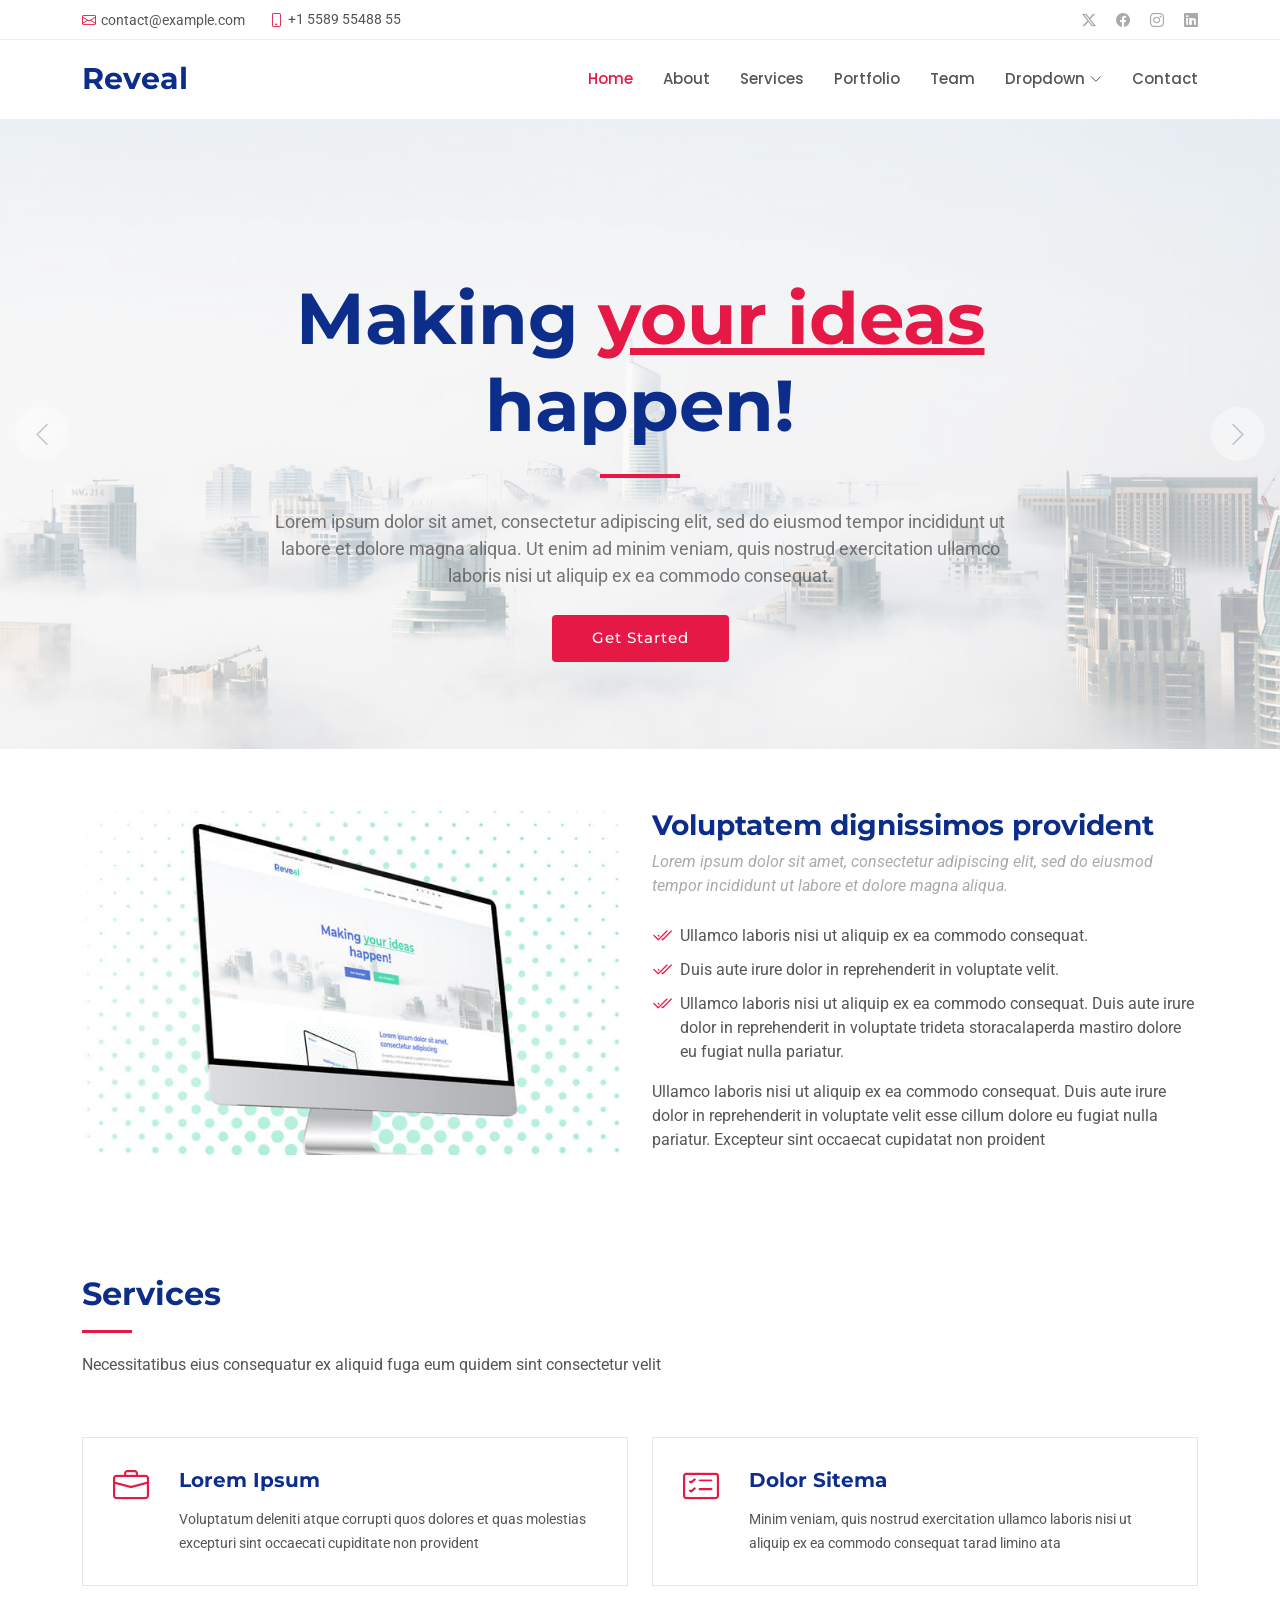
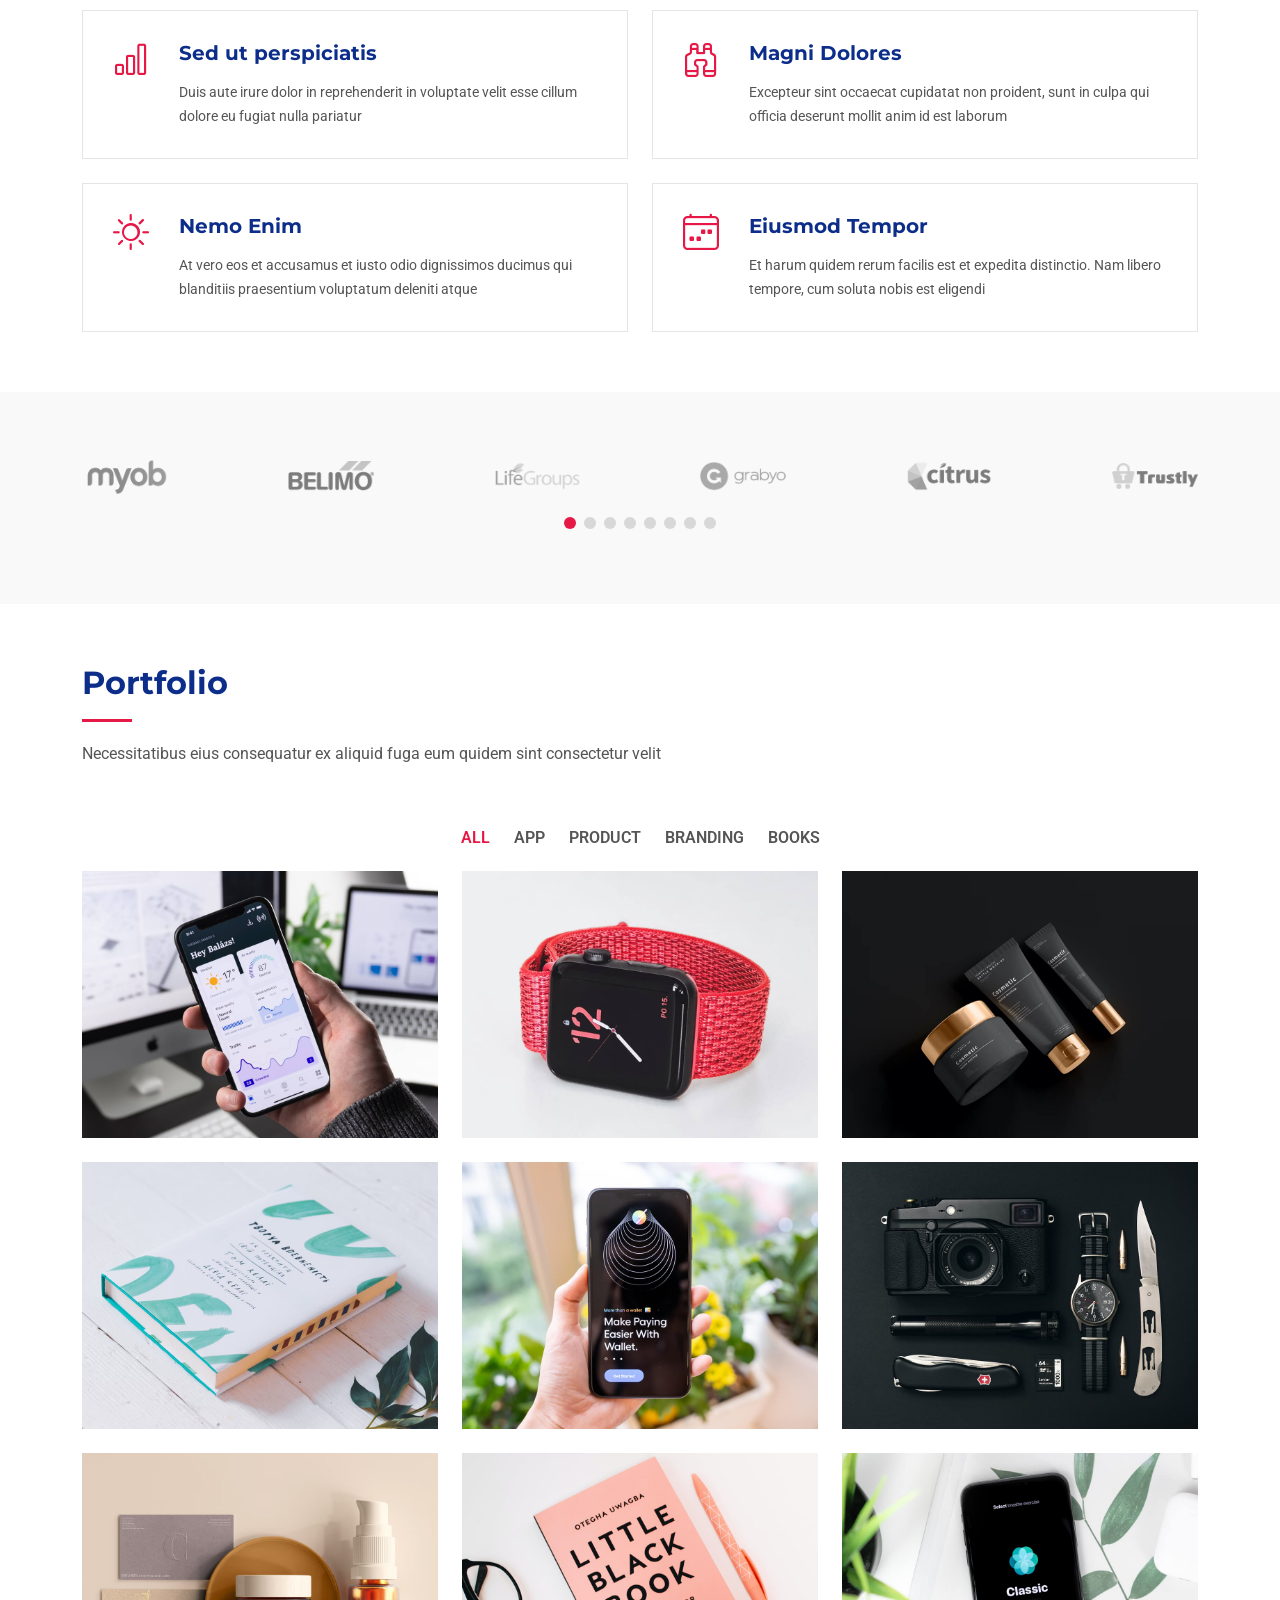
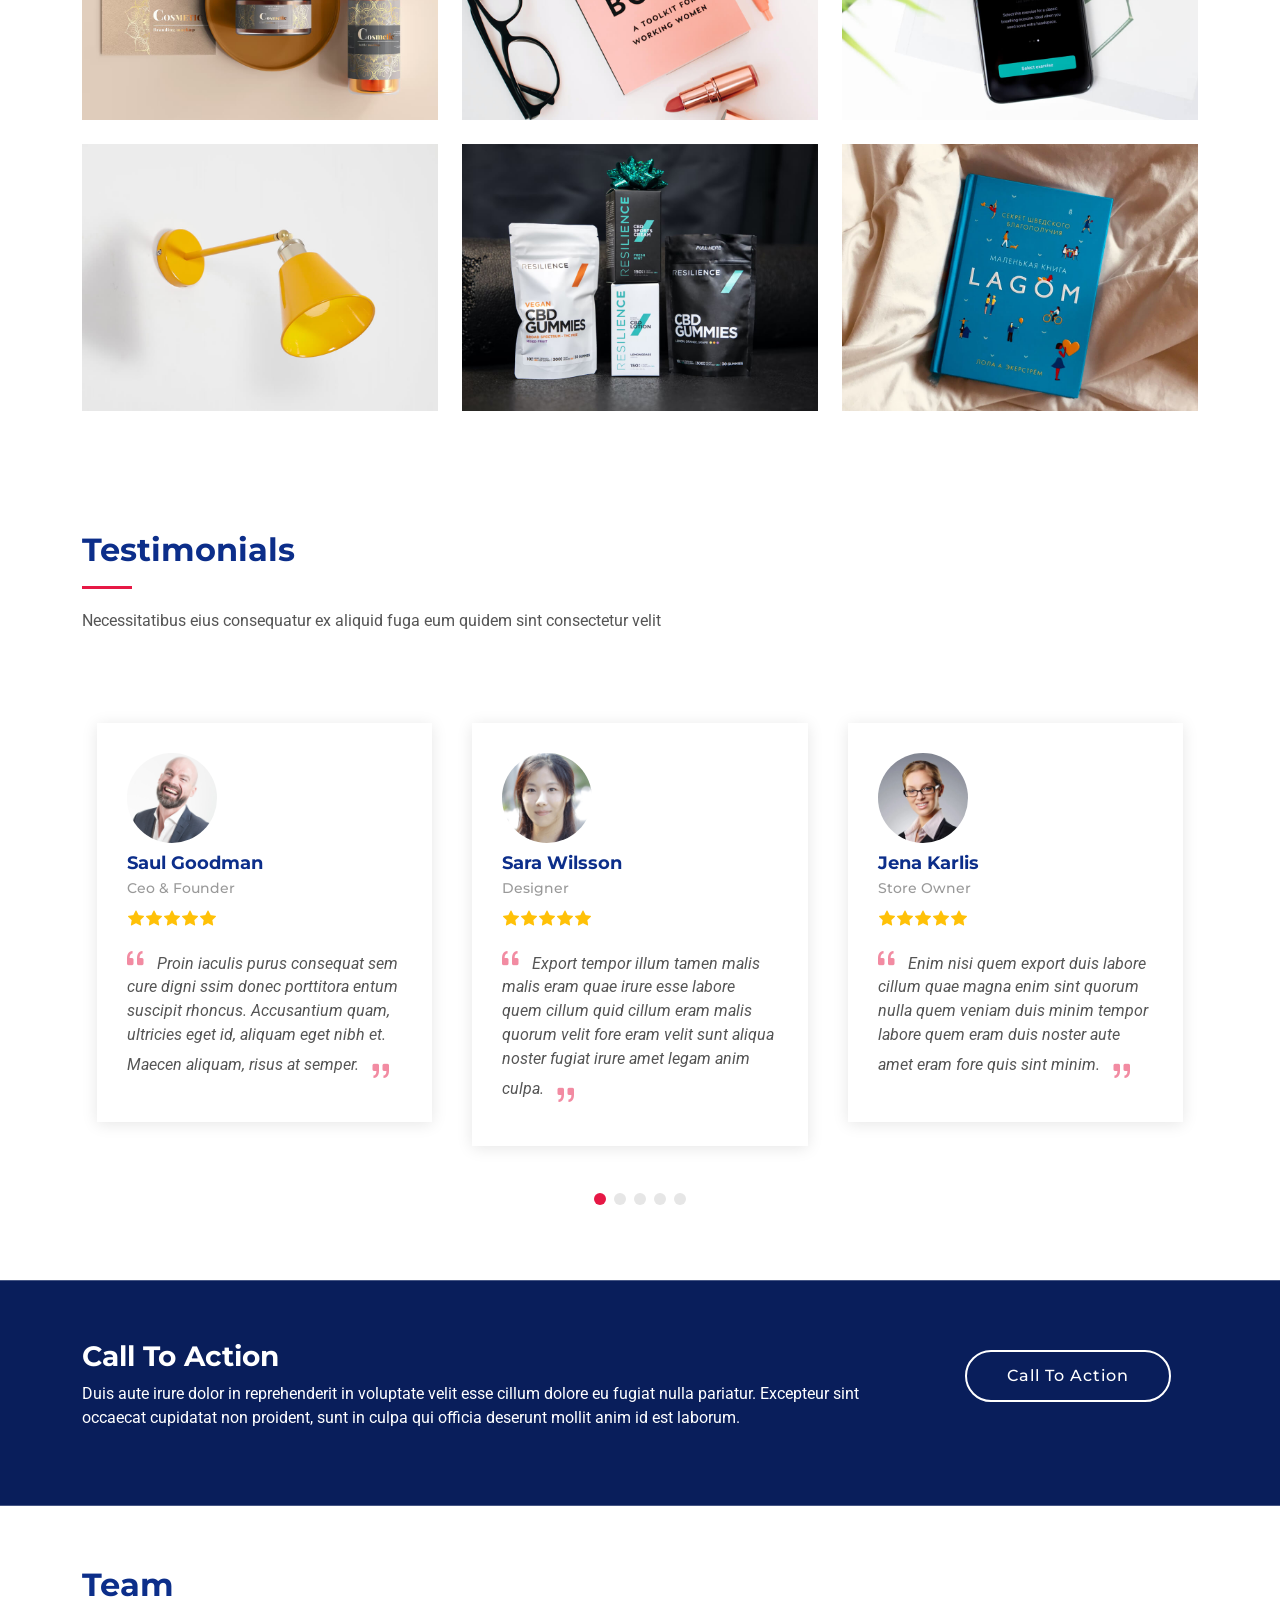
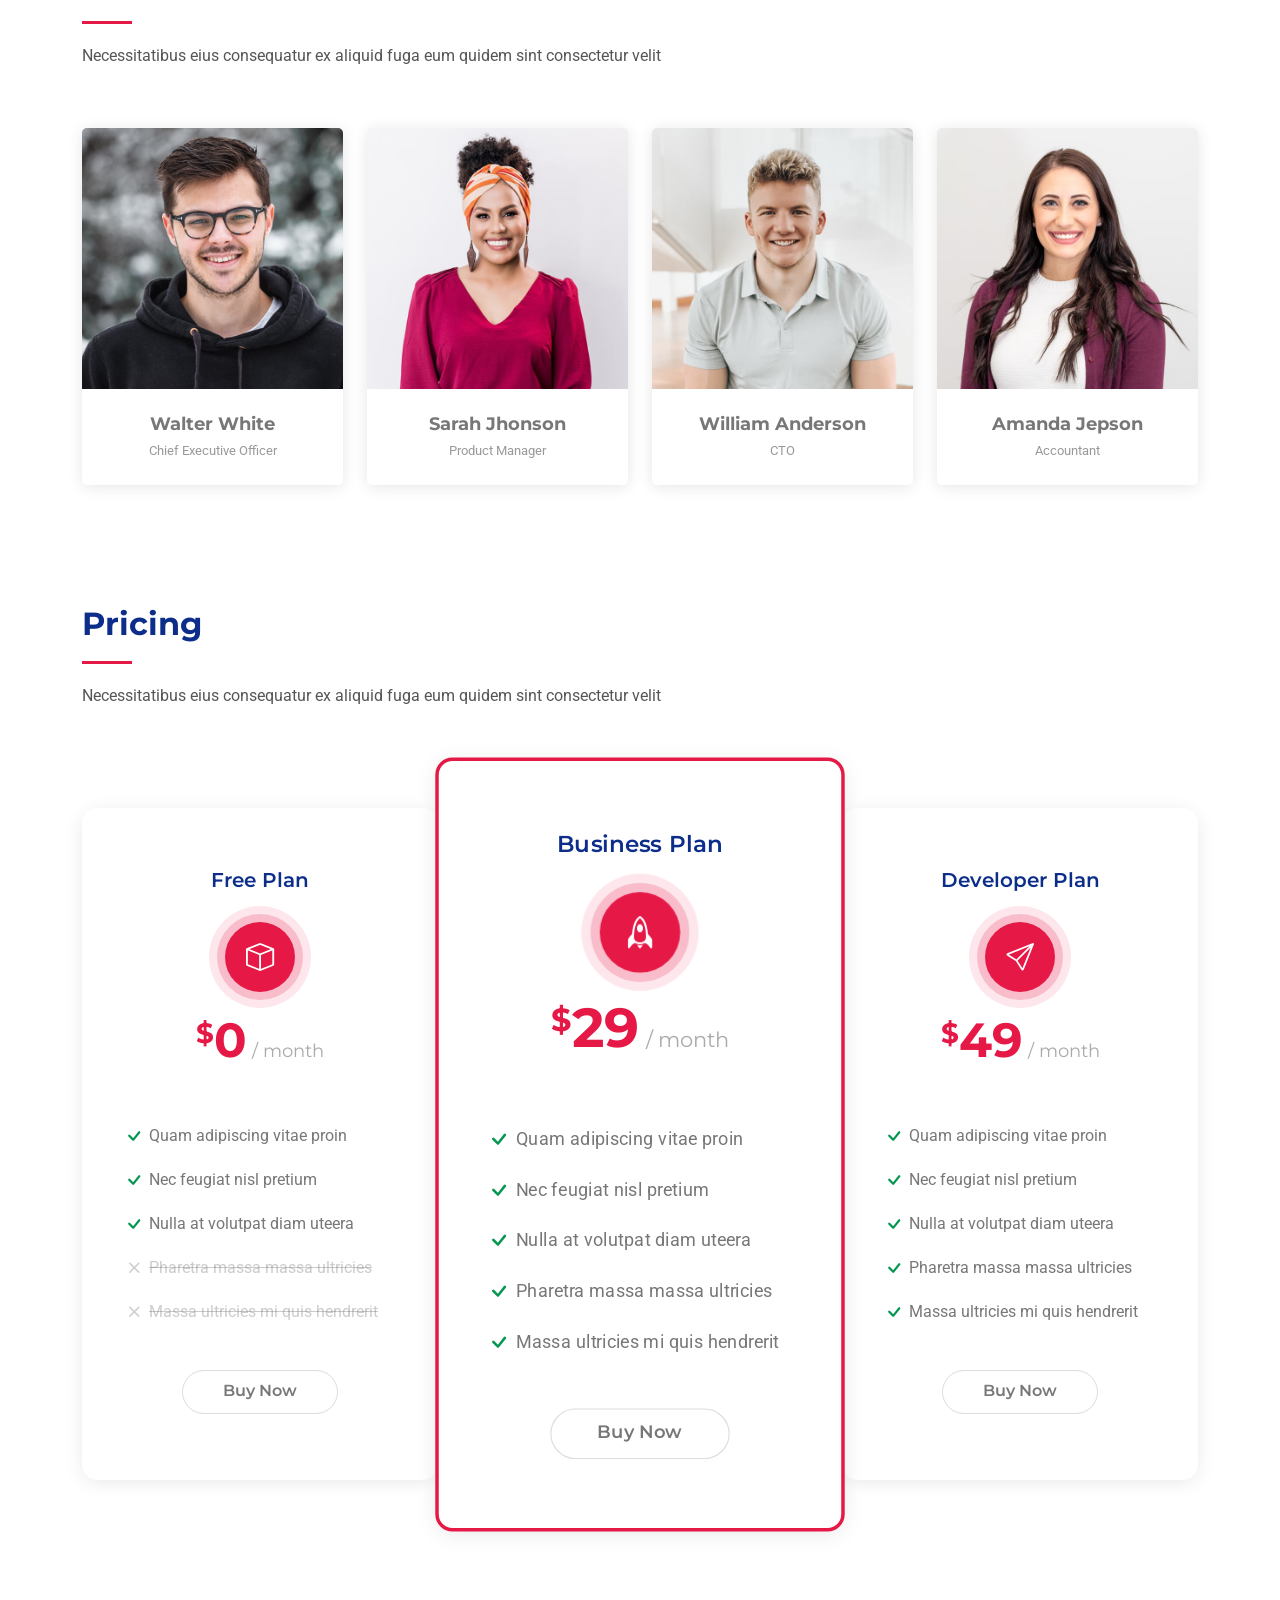
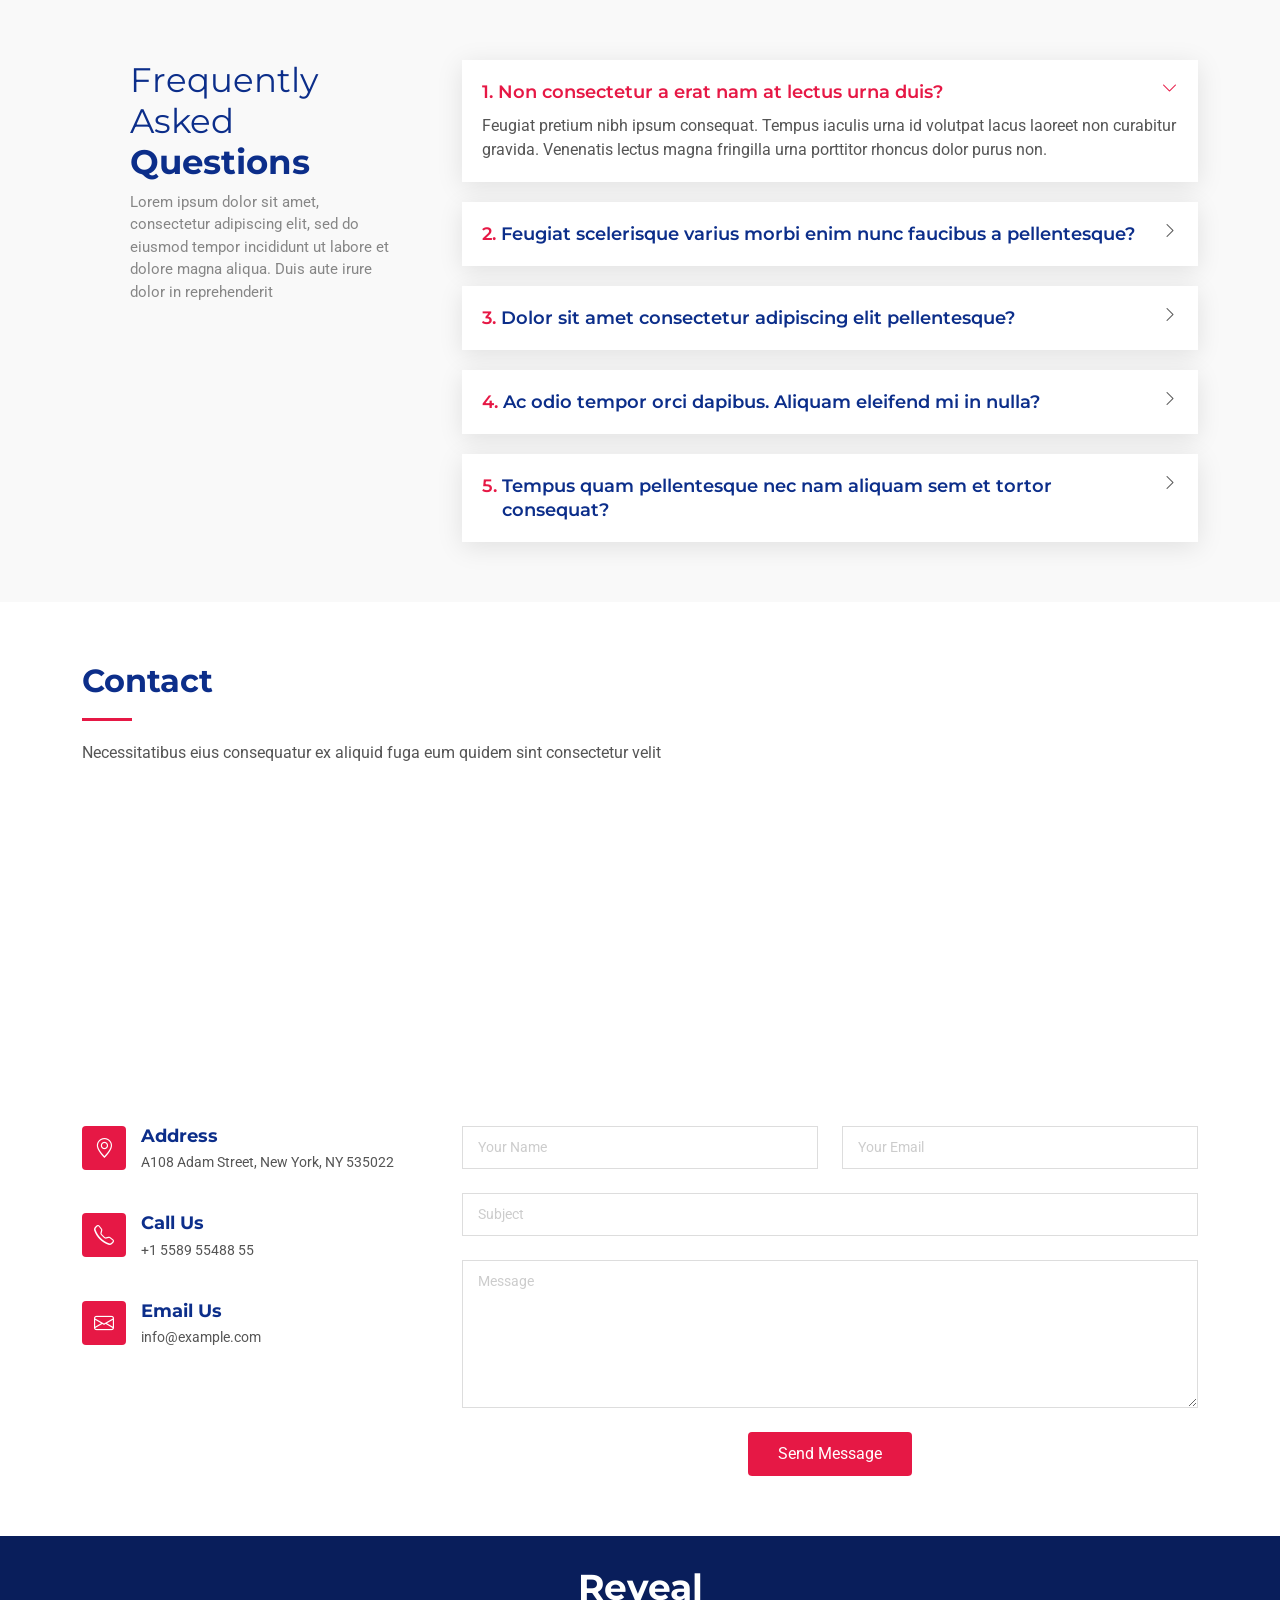
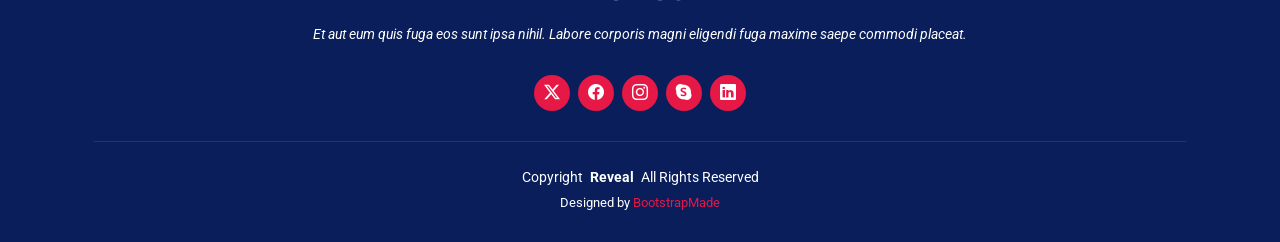
<file: Reveal/index.html>
<!DOCTYPE html>
<html lang="en">

<head>
  <meta charset="utf-8">
  <meta content="width=device-width, initial-scale=1.0" name="viewport">
  <title>Index - Reveal Bootstrap Template</title>
  <meta name="description" content="">
  <meta name="keywords" content="">

  <!-- Favicons -->
  <link href="assets/img/favicon.png" rel="icon">
  <link href="assets/img/apple-touch-icon.png" rel="apple-touch-icon">

  <!-- Fonts -->
  <link href="https://fonts.googleapis.com" rel="preconnect">
  <link href="https://fonts.gstatic.com" rel="preconnect" crossorigin>
  <link href="https://fonts.googleapis.com/css2?family=Roboto:ital,wght@0,100;0,300;0,400;0,500;0,700;0,900;1,100;1,300;1,400;1,500;1,700;1,900&family=Montserrat:ital,wght@0,100;0,200;0,300;0,400;0,500;0,600;0,700;0,800;0,900;1,100;1,200;1,300;1,400;1,500;1,600;1,700;1,800;1,900&family=Poppins:ital,wght@0,100;0,200;0,300;0,400;0,500;0,600;0,700;0,800;0,900;1,100;1,200;1,300;1,400;1,500;1,600;1,700;1,800;1,900&display=swap" rel="stylesheet">

  <!-- Vendor CSS Files -->
  <link href="assets/vendor/bootstrap/css/bootstrap.min.css" rel="stylesheet">
  <link href="assets/vendor/bootstrap-icons/bootstrap-icons.css" rel="stylesheet">
  <link href="assets/vendor/aos/aos.css" rel="stylesheet">
  <link href="assets/vendor/swiper/swiper-bundle.min.css" rel="stylesheet">
  <link href="assets/vendor/glightbox/css/glightbox.min.css" rel="stylesheet">

  <!-- Main CSS File -->
  <link href="assets/css/main.css" rel="stylesheet">

  <!-- =======================================================
  * Template Name: Reveal
  * Template URL: https://bootstrapmade.com/reveal-bootstrap-corporate-template/
  * Updated: Aug 07 2024 with Bootstrap v5.3.3
  * Author: BootstrapMade.com
  * License: https://bootstrapmade.com/license/
  ======================================================== -->
</head>

<body class="index-page">

  <header id="header" class="header sticky-top">

    <div class="topbar d-flex align-items-center">
      <div class="container d-flex justify-content-center justify-content-md-between">
        <div class="contact-info d-flex align-items-center">
          <i class="bi bi-envelope d-flex align-items-center"><a href="mailto:contact@example.com">contact@example.com</a></i>
          <i class="bi bi-phone d-flex align-items-center ms-4"><span>+1 5589 55488 55</span></i>
        </div>
        <div class="social-links d-none d-md-flex align-items-center">
          <a href="#" class="twitter"><i class="bi bi-twitter-x"></i></a>
          <a href="#" class="facebook"><i class="bi bi-facebook"></i></a>
          <a href="#" class="instagram"><i class="bi bi-instagram"></i></a>
          <a href="#" class="linkedin"><i class="bi bi-linkedin"></i></a>
        </div>
      </div>
    </div><!-- End Top Bar -->

    <div class="branding d-flex align-items-cente">

      <div class="container position-relative d-flex align-items-center justify-content-between">
        <a href="index.html" class="logo d-flex align-items-center">
          <!-- Uncomment the line below if you also wish to use an image logo -->
          <!-- <img src="assets/img/logo.png" alt=""> -->
          <h1 class="sitename">Reveal</h1>
        </a>

        <nav id="navmenu" class="navmenu">
          <ul>
            <li><a href="#hero" class="active">Home</a></li>
            <li><a href="Apropos.html">About</a></li>
            <li><a href="Conditionsgénérales.html">Services</a></li>
            <li><a href="#portfolio">Portfolio</a></li>
            <li><a href="#team">Team</a></li>
            <li class="dropdown"><a href="#"><span>Dropdown</span> <i class="bi bi-chevron-down toggle-dropdown"></i></a>
              <ul>
                <li><a href="#">Dropdown 1</a></li>
                <li class="dropdown"><a href="#"><span>Deep Dropdown</span> <i class="bi bi-chevron-down toggle-dropdown"></i></a>
                  <ul>
                    <li><a href="#">Deep Dropdown 1</a></li>
                    <li><a href="#">Deep Dropdown 2</a></li>
                    <li><a href="#">Deep Dropdown 3</a></li>
                    <li><a href="#">Deep Dropdown 4</a></li>
                    <li><a href="#">Deep Dropdown 5</a></li>
                  </ul>
                </li>
                <li><a href="#">Dropdown 2</a></li>
                <li><a href="#">Dropdown 3</a></li>
                <li><a href="#">Dropdown 4</a></li>
              </ul>
            </li>
            <li><a href="#contact">Contact</a></li>
          </ul>
          <i class="mobile-nav-toggle d-xl-none bi bi-list"></i>
        </nav>

      </div>

    </div>

  </header>

  <main class="main">

    <!-- Hero Section -->
    <section id="hero" class="hero section light-background">

      <div class="info d-flex align-items-center">
        <div class="container">
          <div class="row justify-content-center" data-aos="fade-up" data-aos-delay="100">
            <div class="col-lg-8 text-center">
              <h2>Making <span>your ideas</span> happen!</h2>
              <p>Lorem ipsum dolor sit amet, consectetur adipiscing elit, sed do eiusmod tempor incididunt ut labore et dolore magna aliqua. Ut enim ad minim veniam, quis nostrud exercitation ullamco laboris nisi ut aliquip ex ea commodo consequat.</p>
              <a href="#featured-services" class="btn-get-started">Get Started</a>
            </div>
          </div>
        </div>
      </div>

      <div id="hero-carousel" class="carousel slide" data-bs-ride="carousel" data-bs-interval="5000">

        <div class="carousel-item active">
          <img src="assets/img/hero-carousel/hero-carousel-1.jpg" alt="">
        </div>

        <div class="carousel-item">
          <img src="assets/img/hero-carousel/hero-carousel-2.jpg" alt="">
        </div>

        <div class="carousel-item">
          <img src="assets/img/hero-carousel/hero-carousel-3.jpg" alt="">
        </div>

        <a class="carousel-control-prev" href="#hero-carousel" role="button" data-bs-slide="prev">
          <span class="carousel-control-prev-icon bi bi-chevron-left" aria-hidden="true"></span>
        </a>

        <a class="carousel-control-next" href="#hero-carousel" role="button" data-bs-slide="next">
          <span class="carousel-control-next-icon bi bi-chevron-right" aria-hidden="true"></span>
        </a>

      </div>

    </section><!-- /Hero Section -->

    <!-- About Section -->
    <section id="about" class="about section">

      <div class="container" data-aos="fade-up" data-aos-delay="100">

        <div class="row gy-4">
          <div class="col-lg-6 2">
            <img src="assets/img/about.jpg" class="img-fluid" alt="">
          </div>
          <div class="col-lg-6 content">
            <h3>Voluptatem dignissimos provident</h3>
            <p class="fst-italic">
              Lorem ipsum dolor sit amet, consectetur adipiscing elit, sed do eiusmod tempor incididunt ut labore et dolore
              magna aliqua.
            </p>
            <ul>
              <li><i class="bi bi-check2-all"></i> <span>Ullamco laboris nisi ut aliquip ex ea commodo consequat.</span></li>
              <li><i class="bi bi-check2-all"></i> <span>Duis aute irure dolor in reprehenderit in voluptate velit.</span></li>
              <li><i class="bi bi-check2-all"></i> <span>Ullamco laboris nisi ut aliquip ex ea commodo consequat. Duis aute irure dolor in reprehenderit in voluptate trideta storacalaperda mastiro dolore eu fugiat nulla pariatur.</span></li>
            </ul>
            <p>
              Ullamco laboris nisi ut aliquip ex ea commodo consequat. Duis aute irure dolor in reprehenderit in voluptate
              velit esse cillum dolore eu fugiat nulla pariatur. Excepteur sint occaecat cupidatat non proident
            </p>
          </div>
        </div>

      </div>

    </section><!-- /About Section -->

    <!-- Services Section -->
    <section id="services" class="services section">

      <!-- Section Title -->
      <div class="container section-title" data-aos="fade-up">
        <h2>Services</h2>
        <p>Necessitatibus eius consequatur ex aliquid fuga eum quidem sint consectetur velit</p>
      </div><!-- End Section Title -->

      <div class="container">

        <div class="row gy-4">

          <div class="col-md-6" data-aos="fade-up" data-aos-delay="100">
            <div class="service-item d-flex position-relative h-100">
              <i class="bi bi-briefcase icon flex-shrink-0"></i>
              <div>
                <h4 class="title"><a href="service-details.html" class="stretched-link">Lorem Ipsum</a></h4>
                <p class="description">Voluptatum deleniti atque corrupti quos dolores et quas molestias excepturi sint occaecati cupiditate non provident</p>
              </div>
            </div>
          </div><!-- End Service Item -->

          <div class="col-md-6" data-aos="fade-up" data-aos-delay="200">
            <div class="service-item d-flex position-relative h-100">
              <i class="bi bi-card-checklist icon flex-shrink-0"></i>
              <div>
                <h4 class="title"><a href="service-details.html" class="stretched-link">Dolor Sitema</a></h4>
                <p class="description">Minim veniam, quis nostrud exercitation ullamco laboris nisi ut aliquip ex ea commodo consequat tarad limino ata</p>
              </div>
            </div>
          </div><!-- End Service Item -->

          <div class="col-md-6" data-aos="fade-up" data-aos-delay="300">
            <div class="service-item d-flex position-relative h-100">
              <i class="bi bi-bar-chart icon flex-shrink-0"></i>
              <div>
                <h4 class="title"><a href="service-details.html" class="stretched-link">Sed ut perspiciatis</a></h4>
                <p class="description">Duis aute irure dolor in reprehenderit in voluptate velit esse cillum dolore eu fugiat nulla pariatur</p>
              </div>
            </div>
          </div><!-- End Service Item -->

          <div class="col-md-6" data-aos="fade-up" data-aos-delay="400">
            <div class="service-item d-flex position-relative h-100">
              <i class="bi bi-binoculars icon flex-shrink-0"></i>
              <div>
                <h4 class="title"><a href="service-details.html" class="stretched-link">Magni Dolores</a></h4>
                <p class="description">Excepteur sint occaecat cupidatat non proident, sunt in culpa qui officia deserunt mollit anim id est laborum</p>
              </div>
            </div>
          </div><!-- End Service Item -->

          <div class="col-md-6" data-aos="fade-up" data-aos-delay="500">
            <div class="service-item d-flex position-relative h-100">
              <i class="bi bi-brightness-high icon flex-shrink-0"></i>
              <div>
                <h4 class="title"><a href="service-details.html" class="stretched-link">Nemo Enim</a></h4>
                <p class="description">At vero eos et accusamus et iusto odio dignissimos ducimus qui blanditiis praesentium voluptatum deleniti atque</p>
              </div>
            </div>
          </div><!-- End Service Item -->

          <div class="col-md-6" data-aos="fade-up" data-aos-delay="600">
            <div class="service-item d-flex position-relative h-100">
              <i class="bi bi-calendar4-week icon flex-shrink-0"></i>
              <div>
                <h4 class="title"><a href="service-details.html" class="stretched-link">Eiusmod Tempor</a></h4>
                <p class="description">Et harum quidem rerum facilis est et expedita distinctio. Nam libero tempore, cum soluta nobis est eligendi</p>
              </div>
            </div>
          </div><!-- End Service Item -->

        </div>

      </div>

    </section><!-- /Services Section -->

    <!-- Clients Section -->
    <section id="clients" class="clients section light-background">

      <div class="container" data-aos="fade-up" data-aos-delay="100">

        <div class="swiper init-swiper">
          <script type="application/json" class="swiper-config">
            {
              "loop": true,
              "speed": 600,
              "autoplay": {
                "delay": 5000
              },
              "slidesPerView": "auto",
              "pagination": {
                "el": ".swiper-pagination",
                "type": "bullets",
                "clickable": true
              },
              "breakpoints": {
                "320": {
                  "slidesPerView": 2,
                  "spaceBetween": 40
                },
                "480": {
                  "slidesPerView": 3,
                  "spaceBetween": 60
                },
                "640": {
                  "slidesPerView": 4,
                  "spaceBetween": 80
                },
                "992": {
                  "slidesPerView": 6,
                  "spaceBetween": 120
                }
              }
            }
          </script>
          <div class="swiper-wrapper align-items-center">
            <div class="swiper-slide"><img src="assets/img/clients/client-1.png" class="img-fluid" alt=""></div>
            <div class="swiper-slide"><img src="assets/img/clients/client-2.png" class="img-fluid" alt=""></div>
            <div class="swiper-slide"><img src="assets/img/clients/client-3.png" class="img-fluid" alt=""></div>
            <div class="swiper-slide"><img src="assets/img/clients/client-4.png" class="img-fluid" alt=""></div>
            <div class="swiper-slide"><img src="assets/img/clients/client-5.png" class="img-fluid" alt=""></div>
            <div class="swiper-slide"><img src="assets/img/clients/client-6.png" class="img-fluid" alt=""></div>
            <div class="swiper-slide"><img src="assets/img/clients/client-7.png" class="img-fluid" alt=""></div>
            <div class="swiper-slide"><img src="assets/img/clients/client-8.png" class="img-fluid" alt=""></div>
          </div>
          <div class="swiper-pagination"></div>
        </div>

      </div>

    </section><!-- /Clients Section -->

    <!-- Portfolio Section -->
    <section id="portfolio" class="portfolio section">

      <!-- Section Title -->
      <div class="container section-title" data-aos="fade-up">
        <h2>Portfolio</h2>
        <p>Necessitatibus eius consequatur ex aliquid fuga eum quidem sint consectetur velit</p>
      </div><!-- End Section Title -->

      <div class="container">

        <div class="isotope-layout" data-default-filter="*" data-layout="masonry" data-sort="original-order">

          <ul class="portfolio-filters isotope-filters" data-aos="fade-up" data-aos-delay="100">
            <li data-filter="*" class="filter-active">All</li>
            <li data-filter=".filter-app">App</li>
            <li data-filter=".filter-product">Product</li>
            <li data-filter=".filter-branding">Branding</li>
            <li data-filter=".filter-books">Books</li>
          </ul><!-- End Portfolio Filters -->

          <div class="row gy-4 isotope-container" data-aos="fade-up" data-aos-delay="200">

            <div class="col-lg-4 col-md-6 portfolio-item isotope-item filter-app">
              <img src="assets/img/portfolio/app-1.jpg" class="img-fluid" alt="">
              <div class="portfolio-info">
                <h4>App 1</h4>
                <p>Lorem ipsum, dolor sit amet consectetur</p>
                <a href="assets/img/portfolio/app-1.jpg" title="App 1" data-gallery="portfolio-gallery-app" class="glightbox preview-link"><i class="bi bi-zoom-in"></i></a>
                <a href="portfolio-details.html" title="More Details" class="details-link"><i class="bi bi-link-45deg"></i></a>
              </div>
            </div><!-- End Portfolio Item -->

            <div class="col-lg-4 col-md-6 portfolio-item isotope-item filter-product">
              <img src="assets/img/portfolio/product-1.jpg" class="img-fluid" alt="">
              <div class="portfolio-info">
                <h4>Product 1</h4>
                <p>Lorem ipsum, dolor sit amet consectetur</p>
                <a href="assets/img/portfolio/product-1.jpg" title="Product 1" data-gallery="portfolio-gallery-product" class="glightbox preview-link"><i class="bi bi-zoom-in"></i></a>
                <a href="portfolio-details.html" title="More Details" class="details-link"><i class="bi bi-link-45deg"></i></a>
              </div>
            </div><!-- End Portfolio Item -->

            <div class="col-lg-4 col-md-6 portfolio-item isotope-item filter-branding">
              <img src="assets/img/portfolio/branding-1.jpg" class="img-fluid" alt="">
              <div class="portfolio-info">
                <h4>Branding 1</h4>
                <p>Lorem ipsum, dolor sit amet consectetur</p>
                <a href="assets/img/portfolio/branding-1.jpg" title="Branding 1" data-gallery="portfolio-gallery-branding" class="glightbox preview-link"><i class="bi bi-zoom-in"></i></a>
                <a href="portfolio-details.html" title="More Details" class="details-link"><i class="bi bi-link-45deg"></i></a>
              </div>
            </div><!-- End Portfolio Item -->

            <div class="col-lg-4 col-md-6 portfolio-item isotope-item filter-books">
              <img src="assets/img/portfolio/books-1.jpg" class="img-fluid" alt="">
              <div class="portfolio-info">
                <h4>Books 1</h4>
                <p>Lorem ipsum, dolor sit amet consectetur</p>
                <a href="assets/img/portfolio/books-1.jpg" title="Branding 1" data-gallery="portfolio-gallery-book" class="glightbox preview-link"><i class="bi bi-zoom-in"></i></a>
                <a href="portfolio-details.html" title="More Details" class="details-link"><i class="bi bi-link-45deg"></i></a>
              </div>
            </div><!-- End Portfolio Item -->

            <div class="col-lg-4 col-md-6 portfolio-item isotope-item filter-app">
              <img src="assets/img/portfolio/app-2.jpg" class="img-fluid" alt="">
              <div class="portfolio-info">
                <h4>App 2</h4>
                <p>Lorem ipsum, dolor sit amet consectetur</p>
                <a href="assets/img/portfolio/app-2.jpg" title="App 2" data-gallery="portfolio-gallery-app" class="glightbox preview-link"><i class="bi bi-zoom-in"></i></a>
                <a href="portfolio-details.html" title="More Details" class="details-link"><i class="bi bi-link-45deg"></i></a>
              </div>
            </div><!-- End Portfolio Item -->

            <div class="col-lg-4 col-md-6 portfolio-item isotope-item filter-product">
              <img src="assets/img/portfolio/product-2.jpg" class="img-fluid" alt="">
              <div class="portfolio-info">
                <h4>Product 2</h4>
                <p>Lorem ipsum, dolor sit amet consectetur</p>
                <a href="assets/img/portfolio/product-2.jpg" title="Product 2" data-gallery="portfolio-gallery-product" class="glightbox preview-link"><i class="bi bi-zoom-in"></i></a>
                <a href="portfolio-details.html" title="More Details" class="details-link"><i class="bi bi-link-45deg"></i></a>
              </div>
            </div><!-- End Portfolio Item -->

            <div class="col-lg-4 col-md-6 portfolio-item isotope-item filter-branding">
              <img src="assets/img/portfolio/branding-2.jpg" class="img-fluid" alt="">
              <div class="portfolio-info">
                <h4>Branding 2</h4>
                <p>Lorem ipsum, dolor sit amet consectetur</p>
                <a href="assets/img/portfolio/branding-2.jpg" title="Branding 2" data-gallery="portfolio-gallery-branding" class="glightbox preview-link"><i class="bi bi-zoom-in"></i></a>
                <a href="portfolio-details.html" title="More Details" class="details-link"><i class="bi bi-link-45deg"></i></a>
              </div>
            </div><!-- End Portfolio Item -->

            <div class="col-lg-4 col-md-6 portfolio-item isotope-item filter-books">
              <img src="assets/img/portfolio/books-2.jpg" class="img-fluid" alt="">
              <div class="portfolio-info">
                <h4>Books 2</h4>
                <p>Lorem ipsum, dolor sit amet consectetur</p>
                <a href="assets/img/portfolio/books-2.jpg" title="Branding 2" data-gallery="portfolio-gallery-book" class="glightbox preview-link"><i class="bi bi-zoom-in"></i></a>
                <a href="portfolio-details.html" title="More Details" class="details-link"><i class="bi bi-link-45deg"></i></a>
              </div>
            </div><!-- End Portfolio Item -->

            <div class="col-lg-4 col-md-6 portfolio-item isotope-item filter-app">
              <img src="assets/img/portfolio/app-3.jpg" class="img-fluid" alt="">
              <div class="portfolio-info">
                <h4>App 3</h4>
                <p>Lorem ipsum, dolor sit amet consectetur</p>
                <a href="assets/img/portfolio/app-3.jpg" title="App 3" data-gallery="portfolio-gallery-app" class="glightbox preview-link"><i class="bi bi-zoom-in"></i></a>
                <a href="portfolio-details.html" title="More Details" class="details-link"><i class="bi bi-link-45deg"></i></a>
              </div>
            </div><!-- End Portfolio Item -->

            <div class="col-lg-4 col-md-6 portfolio-item isotope-item filter-product">
              <img src="assets/img/portfolio/product-3.jpg" class="img-fluid" alt="">
              <div class="portfolio-info">
                <h4>Product 3</h4>
                <p>Lorem ipsum, dolor sit amet consectetur</p>
                <a href="assets/img/portfolio/product-3.jpg" title="Product 3" data-gallery="portfolio-gallery-product" class="glightbox preview-link"><i class="bi bi-zoom-in"></i></a>
                <a href="portfolio-details.html" title="More Details" class="details-link"><i class="bi bi-link-45deg"></i></a>
              </div>
            </div><!-- End Portfolio Item -->

            <div class="col-lg-4 col-md-6 portfolio-item isotope-item filter-branding">
              <img src="assets/img/portfolio/branding-3.jpg" class="img-fluid" alt="">
              <div class="portfolio-info">
                <h4>Branding 3</h4>
                <p>Lorem ipsum, dolor sit amet consectetur</p>
                <a href="assets/img/portfolio/branding-3.jpg" title="Branding 2" data-gallery="portfolio-gallery-branding" class="glightbox preview-link"><i class="bi bi-zoom-in"></i></a>
                <a href="portfolio-details.html" title="More Details" class="details-link"><i class="bi bi-link-45deg"></i></a>
              </div>
            </div><!-- End Portfolio Item -->

            <div class="col-lg-4 col-md-6 portfolio-item isotope-item filter-books">
              <img src="assets/img/portfolio/books-3.jpg" class="img-fluid" alt="">
              <div class="portfolio-info">
                <h4>Books 3</h4>
                <p>Lorem ipsum, dolor sit amet consectetur</p>
                <a href="assets/img/portfolio/books-3.jpg" title="Branding 3" data-gallery="portfolio-gallery-book" class="glightbox preview-link"><i class="bi bi-zoom-in"></i></a>
                <a href="portfolio-details.html" title="More Details" class="details-link"><i class="bi bi-link-45deg"></i></a>
              </div>
            </div><!-- End Portfolio Item -->

          </div><!-- End Portfolio Container -->

        </div>

      </div>

    </section><!-- /Portfolio Section -->

    <!-- Testimonials Section -->
    <section id="testimonials" class="testimonials section">

      <!-- Section Title -->
      <div class="container section-title" data-aos="fade-up">
        <h2>Testimonials</h2>
        <p>Necessitatibus eius consequatur ex aliquid fuga eum quidem sint consectetur velit</p>
      </div><!-- End Section Title -->

      <div class="container" data-aos="fade-up" data-aos-delay="100">

        <div class="swiper init-swiper">
          <script type="application/json" class="swiper-config">
            {
              "loop": true,
              "speed": 600,
              "autoplay": {
                "delay": 5000
              },
              "slidesPerView": "auto",
              "pagination": {
                "el": ".swiper-pagination",
                "type": "bullets",
                "clickable": true
              },
              "breakpoints": {
                "320": {
                  "slidesPerView": 1,
                  "spaceBetween": 40
                },
                "1200": {
                  "slidesPerView": 3,
                  "spaceBetween": 10
                }
              }
            }
          </script>
          <div class="swiper-wrapper">

            <div class="swiper-slide">
              <div class="testimonial-item">
                <img src="assets/img/testimonials/testimonials-1.jpg" class="testimonial-img" alt="">
                <h3>Saul Goodman</h3>
                <h4>Ceo &amp; Founder</h4>
                <div class="stars">
                  <i class="bi bi-star-fill"></i><i class="bi bi-star-fill"></i><i class="bi bi-star-fill"></i><i class="bi bi-star-fill"></i><i class="bi bi-star-fill"></i>
                </div>
                <p>
                  <i class="bi bi-quote quote-icon-left"></i>
                  <span>Proin iaculis purus consequat sem cure digni ssim donec porttitora entum suscipit rhoncus. Accusantium quam, ultricies eget id, aliquam eget nibh et. Maecen aliquam, risus at semper.</span>
                  <i class="bi bi-quote quote-icon-right"></i>
                </p>
              </div>
            </div><!-- End testimonial item -->

            <div class="swiper-slide">
              <div class="testimonial-item">
                <img src="assets/img/testimonials/testimonials-2.jpg" class="testimonial-img" alt="">
                <h3>Sara Wilsson</h3>
                <h4>Designer</h4>
                <div class="stars">
                  <i class="bi bi-star-fill"></i><i class="bi bi-star-fill"></i><i class="bi bi-star-fill"></i><i class="bi bi-star-fill"></i><i class="bi bi-star-fill"></i>
                </div>
                <p>
                  <i class="bi bi-quote quote-icon-left"></i>
                  <span>Export tempor illum tamen malis malis eram quae irure esse labore quem cillum quid cillum eram malis quorum velit fore eram velit sunt aliqua noster fugiat irure amet legam anim culpa.</span>
                  <i class="bi bi-quote quote-icon-right"></i>
                </p>
              </div>
            </div><!-- End testimonial item -->

            <div class="swiper-slide">
              <div class="testimonial-item">
                <img src="assets/img/testimonials/testimonials-3.jpg" class="testimonial-img" alt="">
                <h3>Jena Karlis</h3>
                <h4>Store Owner</h4>
                <div class="stars">
                  <i class="bi bi-star-fill"></i><i class="bi bi-star-fill"></i><i class="bi bi-star-fill"></i><i class="bi bi-star-fill"></i><i class="bi bi-star-fill"></i>
                </div>
                <p>
                  <i class="bi bi-quote quote-icon-left"></i>
                  <span>Enim nisi quem export duis labore cillum quae magna enim sint quorum nulla quem veniam duis minim tempor labore quem eram duis noster aute amet eram fore quis sint minim.</span>
                  <i class="bi bi-quote quote-icon-right"></i>
                </p>
              </div>
            </div><!-- End testimonial item -->

            <div class="swiper-slide">
              <div class="testimonial-item">
                <img src="assets/img/testimonials/testimonials-4.jpg" class="testimonial-img" alt="">
                <h3>Matt Brandon</h3>
                <h4>Freelancer</h4>
                <div class="stars">
                  <i class="bi bi-star-fill"></i><i class="bi bi-star-fill"></i><i class="bi bi-star-fill"></i><i class="bi bi-star-fill"></i><i class="bi bi-star-fill"></i>
                </div>
                <p>
                  <i class="bi bi-quote quote-icon-left"></i>
                  <span>Fugiat enim eram quae cillum dolore dolor amet nulla culpa multos export minim fugiat minim velit minim dolor enim duis veniam ipsum anim magna sunt elit fore quem dolore labore illum veniam.</span>
                  <i class="bi bi-quote quote-icon-right"></i>
                </p>
              </div>
            </div><!-- End testimonial item -->

            <div class="swiper-slide">
              <div class="testimonial-item">
                <img src="assets/img/testimonials/testimonials-5.jpg" class="testimonial-img" alt="">
                <h3>John Larson</h3>
                <h4>Entrepreneur</h4>
                <div class="stars">
                  <i class="bi bi-star-fill"></i><i class="bi bi-star-fill"></i><i class="bi bi-star-fill"></i><i class="bi bi-star-fill"></i><i class="bi bi-star-fill"></i>
                </div>
                <p>
                  <i class="bi bi-quote quote-icon-left"></i>
                  <span>Quis quorum aliqua sint quem legam fore sunt eram irure aliqua veniam tempor noster veniam enim culpa labore duis sunt culpa nulla illum cillum fugiat legam esse veniam culpa fore nisi cillum quid.</span>
                  <i class="bi bi-quote quote-icon-right"></i>
                </p>
              </div>
            </div><!-- End testimonial item -->

          </div>
          <div class="swiper-pagination"></div>
        </div>

      </div>

    </section><!-- /Testimonials Section -->

    <!-- Call To Action Section -->
    <section id="call-to-action" class="call-to-action section dark-background">

      <div class="container">

        <div class="row" data-aos="zoom-in" data-aos-delay="100">
          <div class="col-xl-9 text-center text-xl-start">
            <h3>Call To Action</h3>
            <p>Duis aute irure dolor in reprehenderit in voluptate velit esse cillum dolore eu fugiat nulla pariatur. Excepteur sint occaecat cupidatat non proident, sunt in culpa qui officia deserunt mollit anim id est laborum.</p>
          </div>
          <div class="col-xl-3 cta-btn-container text-center">
            <a class="cta-btn align-middle" href="#">Call To Action</a>
          </div>
        </div>

      </div>

    </section><!-- /Call To Action Section -->

    <!-- Team Section -->
    <section id="team" class="team section">

      <!-- Section Title -->
      <div class="container section-title" data-aos="fade-up">
        <h2>Team</h2>
        <p>Necessitatibus eius consequatur ex aliquid fuga eum quidem sint consectetur velit</p>
      </div><!-- End Section Title -->

      <div class="container">

        <div class="row gy-4">

          <div class="col-lg-3 col-md-6 d-flex align-items-stretch" data-aos="fade-up" data-aos-delay="100">
            <div class="team-member">
              <div class="member-img">
                <img src="assets/img/team/team-1.jpg" class="img-fluid" alt="">
                <div class="social">
                  <a href=""><i class="bi bi-twitter-x"></i></a>
                  <a href=""><i class="bi bi-facebook"></i></a>
                  <a href=""><i class="bi bi-instagram"></i></a>
                  <a href=""><i class="bi bi-linkedin"></i></a>
                </div>
              </div>
              <div class="member-info">
                <h4>Walter White</h4>
                <span>Chief Executive Officer</span>
              </div>
            </div>
          </div><!-- End Team Member -->

          <div class="col-lg-3 col-md-6 d-flex align-items-stretch" data-aos="fade-up" data-aos-delay="200">
            <div class="team-member">
              <div class="member-img">
                <img src="assets/img/team/team-2.jpg" class="img-fluid" alt="">
                <div class="social">
                  <a href=""><i class="bi bi-twitter-x"></i></a>
                  <a href=""><i class="bi bi-facebook"></i></a>
                  <a href=""><i class="bi bi-instagram"></i></a>
                  <a href=""><i class="bi bi-linkedin"></i></a>
                </div>
              </div>
              <div class="member-info">
                <h4>Sarah Jhonson</h4>
                <span>Product Manager</span>
              </div>
            </div>
          </div><!-- End Team Member -->

          <div class="col-lg-3 col-md-6 d-flex align-items-stretch" data-aos="fade-up" data-aos-delay="300">
            <div class="team-member">
              <div class="member-img">
                <img src="assets/img/team/team-3.jpg" class="img-fluid" alt="">
                <div class="social">
                  <a href=""><i class="bi bi-twitter-x"></i></a>
                  <a href=""><i class="bi bi-facebook"></i></a>
                  <a href=""><i class="bi bi-instagram"></i></a>
                  <a href=""><i class="bi bi-linkedin"></i></a>
                </div>
              </div>
              <div class="member-info">
                <h4>William Anderson</h4>
                <span>CTO</span>
              </div>
            </div>
          </div><!-- End Team Member -->

          <div class="col-lg-3 col-md-6 d-flex align-items-stretch" data-aos="fade-up" data-aos-delay="400">
            <div class="team-member">
              <div class="member-img">
                <img src="assets/img/team/team-4.jpg" class="img-fluid" alt="">
                <div class="social">
                  <a href=""><i class="bi bi-twitter-x"></i></a>
                  <a href=""><i class="bi bi-facebook"></i></a>
                  <a href=""><i class="bi bi-instagram"></i></a>
                  <a href=""><i class="bi bi-linkedin"></i></a>
                </div>
              </div>
              <div class="member-info">
                <h4>Amanda Jepson</h4>
                <span>Accountant</span>
              </div>
            </div>
          </div><!-- End Team Member -->

        </div>

      </div>

    </section><!-- /Team Section -->

    <!-- Pricing Section -->
    <section id="pricing" class="pricing section">

      <!-- Section Title -->
      <div class="container section-title" data-aos="fade-up">
        <h2>Pricing</h2>
        <p>Necessitatibus eius consequatur ex aliquid fuga eum quidem sint consectetur velit</p>
      </div><!-- End Section Title -->

      <div class="container" data-aos="zoom-in" data-aos-delay="100">

        <div class="row g-4">

          <div class="col-lg-4">
            <div class="pricing-item">
              <h3>Free Plan</h3>
              <div class="icon">
                <i class="bi bi-box"></i>
              </div>
              <h4><sup>$</sup>0<span> / month</span></h4>
              <ul>
                <li><i class="bi bi-check"></i> <span>Quam adipiscing vitae proin</span></li>
                <li><i class="bi bi-check"></i> <span>Nec feugiat nisl pretium</span></li>
                <li><i class="bi bi-check"></i> <span>Nulla at volutpat diam uteera</span></li>
                <li class="na"><i class="bi bi-x"></i> <span>Pharetra massa massa ultricies</span></li>
                <li class="na"><i class="bi bi-x"></i> <span>Massa ultricies mi quis hendrerit</span></li>
              </ul>
              <div class="text-center"><a href="#" class="buy-btn">Buy Now</a></div>
            </div>
          </div><!-- End Pricing Item -->

          <div class="col-lg-4">
            <div class="pricing-item featured">
              <h3>Business Plan</h3>
              <div class="icon">
                <i class="bi bi-rocket"></i>
              </div>

              <h4><sup>$</sup>29<span> / month</span></h4>
              <ul>
                <li><i class="bi bi-check"></i> <span>Quam adipiscing vitae proin</span></li>
                <li><i class="bi bi-check"></i> <span>Nec feugiat nisl pretium</span></li>
                <li><i class="bi bi-check"></i> <span>Nulla at volutpat diam uteera</span></li>
                <li><i class="bi bi-check"></i> <span>Pharetra massa massa ultricies</span></li>
                <li><i class="bi bi-check"></i> <span>Massa ultricies mi quis hendrerit</span></li>
              </ul>
              <div class="text-center"><a href="#" class="buy-btn">Buy Now</a></div>
            </div>
          </div><!-- End Pricing Item -->

          <div class="col-lg-4">
            <div class="pricing-item">
              <h3>Developer Plan</h3>
              <div class="icon">
                <i class="bi bi-send"></i>
              </div>
              <h4><sup>$</sup>49<span> / month</span></h4>
              <ul>
                <li><i class="bi bi-check"></i> <span>Quam adipiscing vitae proin</span></li>
                <li><i class="bi bi-check"></i> <span>Nec feugiat nisl pretium</span></li>
                <li><i class="bi bi-check"></i> <span>Nulla at volutpat diam uteera</span></li>
                <li><i class="bi bi-check"></i> <span>Pharetra massa massa ultricies</span></li>
                <li><i class="bi bi-check"></i> <span>Massa ultricies mi quis hendrerit</span></li>
              </ul>
              <div class="text-center"><a href="#" class="buy-btn">Buy Now</a></div>
            </div>
          </div><!-- End Pricing Item -->

        </div>

      </div>

    </section><!-- /Pricing Section -->

    <!-- Faq Section -->
    <section id="faq" class="faq section light-background">

      <div class="container">

        <div class="row gy-4">

          <div class="col-lg-4" data-aos="fade-up" data-aos-delay="100">
            <div class="content px-xl-5">
              <h3><span>Frequently Asked </span><strong>Questions</strong></h3>
              <p>
                Lorem ipsum dolor sit amet, consectetur adipiscing elit, sed do eiusmod tempor incididunt ut labore et dolore magna aliqua. Duis aute irure dolor in reprehenderit
              </p>
            </div>
          </div>

          <div class="col-lg-8" data-aos="fade-up" data-aos-delay="200">

            <div class="faq-container">
              <div class="faq-item faq-active">
                <h3><span class="num">1.</span> <span>Non consectetur a erat nam at lectus urna duis?</span></h3>
                <div class="faq-content">
                  <p>Feugiat pretium nibh ipsum consequat. Tempus iaculis urna id volutpat lacus laoreet non curabitur gravida. Venenatis lectus magna fringilla urna porttitor rhoncus dolor purus non.</p>
                </div>
                <i class="faq-toggle bi bi-chevron-right"></i>
              </div><!-- End Faq item-->

              <div class="faq-item">
                <h3><span class="num">2.</span> <span>Feugiat scelerisque varius morbi enim nunc faucibus a pellentesque?</span></h3>
                <div class="faq-content">
                  <p>Dolor sit amet consectetur adipiscing elit pellentesque habitant morbi. Id interdum velit laoreet id donec ultrices. Fringilla phasellus faucibus scelerisque eleifend donec pretium. Est pellentesque elit ullamcorper dignissim. Mauris ultrices eros in cursus turpis massa tincidunt dui.</p>
                </div>
                <i class="faq-toggle bi bi-chevron-right"></i>
              </div><!-- End Faq item-->

              <div class="faq-item">
                <h3><span class="num">3.</span> <span>Dolor sit amet consectetur adipiscing elit pellentesque?</span></h3>
                <div class="faq-content">
                  <p>Eleifend mi in nulla posuere sollicitudin aliquam ultrices sagittis orci. Faucibus pulvinar elementum integer enim. Sem nulla pharetra diam sit amet nisl suscipit. Rutrum tellus pellentesque eu tincidunt. Lectus urna duis convallis convallis tellus. Urna molestie at elementum eu facilisis sed odio morbi quis</p>
                </div>
                <i class="faq-toggle bi bi-chevron-right"></i>
              </div><!-- End Faq item-->

              <div class="faq-item">
                <h3><span class="num">4.</span> <span>Ac odio tempor orci dapibus. Aliquam eleifend mi in nulla?</span></h3>
                <div class="faq-content">
                  <p>Dolor sit amet consectetur adipiscing elit pellentesque habitant morbi. Id interdum velit laoreet id donec ultrices. Fringilla phasellus faucibus scelerisque eleifend donec pretium. Est pellentesque elit ullamcorper dignissim. Mauris ultrices eros in cursus turpis massa tincidunt dui.</p>
                </div>
                <i class="faq-toggle bi bi-chevron-right"></i>
              </div><!-- End Faq item-->

              <div class="faq-item">
                <h3><span class="num">5.</span> <span>Tempus quam pellentesque nec nam aliquam sem et tortor consequat?</span></h3>
                <div class="faq-content">
                  <p>Molestie a iaculis at erat pellentesque adipiscing commodo. Dignissim suspendisse in est ante in. Nunc vel risus commodo viverra maecenas accumsan. Sit amet nisl suscipit adipiscing bibendum est. Purus gravida quis blandit turpis cursus in</p>
                </div>
                <i class="faq-toggle bi bi-chevron-right"></i>
              </div><!-- End Faq item-->

            </div>

          </div>
        </div>

      </div>

    </section><!-- /Faq Section -->

    <!-- Contact Section -->
    <section id="contact" class="contact section">

      <!-- Section Title -->
      <div class="container section-title" data-aos="fade-up">
        <h2>Contact</h2>
        <p>Necessitatibus eius consequatur ex aliquid fuga eum quidem sint consectetur velit</p>
      </div><!-- End Section Title -->

      <div class="container" data-aos="fade-up" data-aos-delay="100">

        <div class="mb-4" data-aos="fade-up" data-aos-delay="200">
          <iframe style="border:0; width: 100%; height: 270px;" src="https://www.google.com/maps/embed?pb=!1m14!1m8!1m3!1d48389.78314118045!2d-74.006138!3d40.710059!3m2!1i1024!2i768!4f13.1!3m3!1m2!1s0x89c25a22a3bda30d%3A0xb89d1fe6bc499443!2sDowntown%20Conference%20Center!5e0!3m2!1sen!2sus!4v1676961268712!5m2!1sen!2sus" frameborder="0" allowfullscreen="" loading="lazy" referrerpolicy="no-referrer-when-downgrade"></iframe>
        </div><!-- End Google Maps -->

        <div class="row gy-4">

          <div class="col-lg-4">
            <div class="info-item d-flex" data-aos="fade-up" data-aos-delay="300">
              <i class="bi bi-geo-alt flex-shrink-0"></i>
              <div>
                <h3>Address</h3>
                <p>A108 Adam Street, New York, NY 535022</p>
              </div>
            </div><!-- End Info Item -->

            <div class="info-item d-flex" data-aos="fade-up" data-aos-delay="400">
              <i class="bi bi-telephone flex-shrink-0"></i>
              <div>
                <h3>Call Us</h3>
                <p>+1 5589 55488 55</p>
              </div>
            </div><!-- End Info Item -->

            <div class="info-item d-flex" data-aos="fade-up" data-aos-delay="500">
              <i class="bi bi-envelope flex-shrink-0"></i>
              <div>
                <h3>Email Us</h3>
                <p>info@example.com</p>
              </div>
            </div><!-- End Info Item -->

          </div>

          <div class="col-lg-8">
            <form action="forms/contact.php" method="post" class="php-email-form" data-aos="fade-up" data-aos-delay="200">
              <div class="row gy-4">

                <div class="col-md-6">
                  <input type="text" name="name" class="form-control" placeholder="Your Name" required="">
                </div>

                <div class="col-md-6 ">
                  <input type="email" class="form-control" name="email" placeholder="Your Email" required="">
                </div>

                <div class="col-md-12">
                  <input type="text" class="form-control" name="subject" placeholder="Subject" required="">
                </div>

                <div class="col-md-12">
                  <textarea class="form-control" name="message" rows="6" placeholder="Message" required=""></textarea>
                </div>

                <div class="col-md-12 text-center">
                  <div class="loading">Loading</div>
                  <div class="error-message"></div>
                  <div class="sent-message">Your message has been sent. Thank you!</div>

                  <button type="submit">Send Message</button>
                </div>

              </div>
            </form>
          </div><!-- End Contact Form -->

        </div>

      </div>

    </section><!-- /Contact Section -->

  </main>

  <footer id="footer" class="footer dark-background">
    <div class="container">
      <h3 class="sitename">Reveal</h3>
      <p>Et aut eum quis fuga eos sunt ipsa nihil. Labore corporis magni eligendi fuga maxime saepe commodi placeat.</p>
      <div class="social-links d-flex justify-content-center">
        <a href=""><i class="bi bi-twitter-x"></i></a>
        <a href=""><i class="bi bi-facebook"></i></a>
        <a href=""><i class="bi bi-instagram"></i></a>
        <a href=""><i class="bi bi-skype"></i></a>
        <a href=""><i class="bi bi-linkedin"></i></a>
      </div>
      <div class="container">
        <div class="copyright">
          <span>Copyright</span> <strong class="px-1 sitename">Reveal</strong> <span>All Rights Reserved</span>
        </div>
        <div class="credits">
          <!-- All the links in the footer should remain intact. -->
          <!-- You can delete the links only if you've purchased the pro version. -->
          <!-- Licensing information: https://bootstrapmade.com/license/ -->
          <!-- Purchase the pro version with working PHP/AJAX contact form: [buy-url] -->
          Designed by <a href="https://bootstrapmade.com/">BootstrapMade</a>
        </div>
      </div>
    </div>
  </footer>

  <!-- Scroll Top -->
  <a href="#" id="scroll-top" class="scroll-top d-flex align-items-center justify-content-center"><i class="bi bi-arrow-up-short"></i></a>

  <!-- Preloader -->
  <div id="preloader"></div>

  <!-- Vendor JS Files -->
  <script src="assets/vendor/bootstrap/js/bootstrap.bundle.min.js"></script>
  <script src="assets/vendor/php-email-form/validate.js"></script>
  <script src="assets/vendor/aos/aos.js"></script>
  <script src="assets/vendor/swiper/swiper-bundle.min.js"></script>
  <script src="assets/vendor/glightbox/js/glightbox.min.js"></script>
  <script src="assets/vendor/imagesloaded/imagesloaded.pkgd.min.js"></script>
  <script src="assets/vendor/isotope-layout/isotope.pkgd.min.js"></script>

  <!-- Main JS File -->
  <script src="assets/js/main.js"></script>

</body>

</html>
</file>
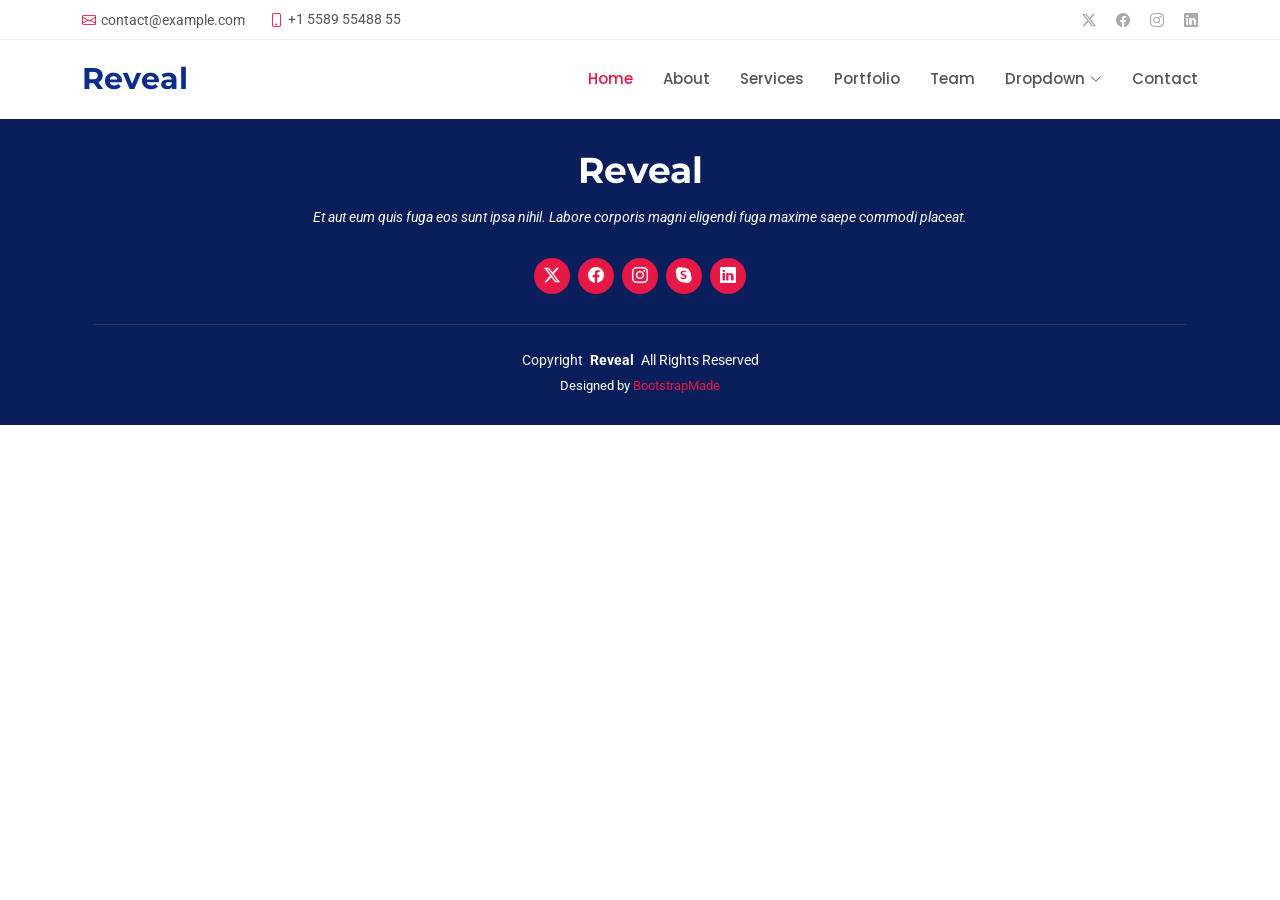
<file: Reveal/Apropos.html>
<!DOCTYPE html>
<html lang="en">

<head>
  <meta charset="utf-8">
  <meta content="width=device-width, initial-scale=1.0" name="viewport">
  <title>Index - Reveal Bootstrap Template</title>
  <meta name="description" content="">
  <meta name="keywords" content="">

  <!-- Favicons -->
  <link href="assets/img/favicon.png" rel="icon">
  <link href="assets/img/apple-touch-icon.png" rel="apple-touch-icon">

  <!-- Fonts -->
  <link href="https://fonts.googleapis.com" rel="preconnect">
  <link href="https://fonts.gstatic.com" rel="preconnect" crossorigin>
  <link href="https://fonts.googleapis.com/css2?family=Roboto:ital,wght@0,100;0,300;0,400;0,500;0,700;0,900;1,100;1,300;1,400;1,500;1,700;1,900&family=Montserrat:ital,wght@0,100;0,200;0,300;0,400;0,500;0,600;0,700;0,800;0,900;1,100;1,200;1,300;1,400;1,500;1,600;1,700;1,800;1,900&family=Poppins:ital,wght@0,100;0,200;0,300;0,400;0,500;0,600;0,700;0,800;0,900;1,100;1,200;1,300;1,400;1,500;1,600;1,700;1,800;1,900&display=swap" rel="stylesheet">

  <!-- Vendor CSS Files -->
  <link href="assets/vendor/bootstrap/css/bootstrap.min.css" rel="stylesheet">
  <link href="assets/vendor/bootstrap-icons/bootstrap-icons.css" rel="stylesheet">
  <link href="assets/vendor/aos/aos.css" rel="stylesheet">
  <link href="assets/vendor/swiper/swiper-bundle.min.css" rel="stylesheet">
  <link href="assets/vendor/glightbox/css/glightbox.min.css" rel="stylesheet">

  <!-- Main CSS File -->
  <link href="assets/css/main.css" rel="stylesheet">

  <!-- =======================================================
  * Template Name: Reveal
  * Template URL: https://bootstrapmade.com/reveal-bootstrap-corporate-template/
  * Updated: Aug 07 2024 with Bootstrap v5.3.3
  * Author: BootstrapMade.com
  * License: https://bootstrapmade.com/license/
  ======================================================== -->
</head>

<body class="index-page">

  <header id="header" class="header sticky-top">

    <div class="topbar d-flex align-items-center">
      <div class="container d-flex justify-content-center justify-content-md-between">
        <div class="contact-info d-flex align-items-center">
          <i class="bi bi-envelope d-flex align-items-center"><a href="mailto:contact@example.com">contact@example.com</a></i>
          <i class="bi bi-phone d-flex align-items-center ms-4"><span>+1 5589 55488 55</span></i>
        </div>
        <div class="social-links d-none d-md-flex align-items-center">
          <a href="#" class="twitter"><i class="bi bi-twitter-x"></i></a>
          <a href="#" class="facebook"><i class="bi bi-facebook"></i></a>
          <a href="#" class="instagram"><i class="bi bi-instagram"></i></a>
          <a href="#" class="linkedin"><i class="bi bi-linkedin"></i></a>
        </div>
      </div>
    </div><!-- End Top Bar -->

    <div class="branding d-flex align-items-cente">

      <div class="container position-relative d-flex align-items-center justify-content-between">
        <a href="index.html" class="logo d-flex align-items-center">
          <!-- Uncomment the line below if you also wish to use an image logo -->
          <!-- <img src="assets/img/logo.png" alt=""> -->
          <h1 class="sitename">Reveal</h1>
        </a>

        <nav id="navmenu" class="navmenu">
          <ul>
            <li><a href="#hero" class="active">Home</a></li>
            <li><a href="#about">About</a></li>
            <li><a href="#services">Services</a></li>
            <li><a href="#portfolio">Portfolio</a></li>
            <li><a href="#team">Team</a></li>
            <li class="dropdown"><a href="#"><span>Dropdown</span> <i class="bi bi-chevron-down toggle-dropdown"></i></a>
              <ul>
                <li><a href="#">Dropdown 1</a></li>
                <li class="dropdown"><a href="#"><span>Deep Dropdown</span> <i class="bi bi-chevron-down toggle-dropdown"></i></a>
                  <ul>
                    <li><a href="#">Deep Dropdown 1</a></li>
                    <li><a href="#">Deep Dropdown 2</a></li>
                    <li><a href="#">Deep Dropdown 3</a></li>
                    <li><a href="#">Deep Dropdown 4</a></li>
                    <li><a href="#">Deep Dropdown 5</a></li>
                  </ul>
                </li>
                <li><a href="#">Dropdown 2</a></li>
                <li><a href="#">Dropdown 3</a></li>
                <li><a href="#">Dropdown 4</a></li>
              </ul>
            </li>
            <li><a href="#contact">Contact</a></li>
          </ul>
          <i class="mobile-nav-toggle d-xl-none bi bi-list"></i>
        </nav>

      </div>

    </div>

  </header>


  <footer id="footer" class="footer dark-background">
    <div class="container">
      <h3 class="sitename">Reveal</h3>
      <p>Et aut eum quis fuga eos sunt ipsa nihil. Labore corporis magni eligendi fuga maxime saepe commodi placeat.</p>
      <div class="social-links d-flex justify-content-center">
        <a href=""><i class="bi bi-twitter-x"></i></a>
        <a href=""><i class="bi bi-facebook"></i></a>
        <a href=""><i class="bi bi-instagram"></i></a>
        <a href=""><i class="bi bi-skype"></i></a>
        <a href=""><i class="bi bi-linkedin"></i></a>
      </div>
      <div class="container">
        <div class="copyright">
          <span>Copyright</span> <strong class="px-1 sitename">Reveal</strong> <span>All Rights Reserved</span>
        </div>
        <div class="credits">
          <!-- All the links in the footer should remain intact. -->
          <!-- You can delete the links only if you've purchased the pro version. -->
          <!-- Licensing information: https://bootstrapmade.com/license/ -->
          <!-- Purchase the pro version with working PHP/AJAX contact form: [buy-url] -->
          Designed by <a href="https://bootstrapmade.com/">BootstrapMade</a>
        </div>
      </div>
    </div>
  </footer>

  <!-- Scroll Top -->
  <a href="#" id="scroll-top" class="scroll-top d-flex align-items-center justify-content-center"><i class="bi bi-arrow-up-short"></i></a>

  <!-- Preloader -->
  <div id="preloader"></div>

  <!-- Vendor JS Files -->
  <script src="assets/vendor/bootstrap/js/bootstrap.bundle.min.js"></script>
  <script src="assets/vendor/php-email-form/validate.js"></script>
  <script src="assets/vendor/aos/aos.js"></script>
  <script src="assets/vendor/swiper/swiper-bundle.min.js"></script>
  <script src="assets/vendor/glightbox/js/glightbox.min.js"></script>
  <script src="assets/vendor/imagesloaded/imagesloaded.pkgd.min.js"></script>
  <script src="assets/vendor/isotope-layout/isotope.pkgd.min.js"></script>

  <!-- Main JS File -->
  <script src="assets/js/main.js"></script>

</body>

</html>
</file>
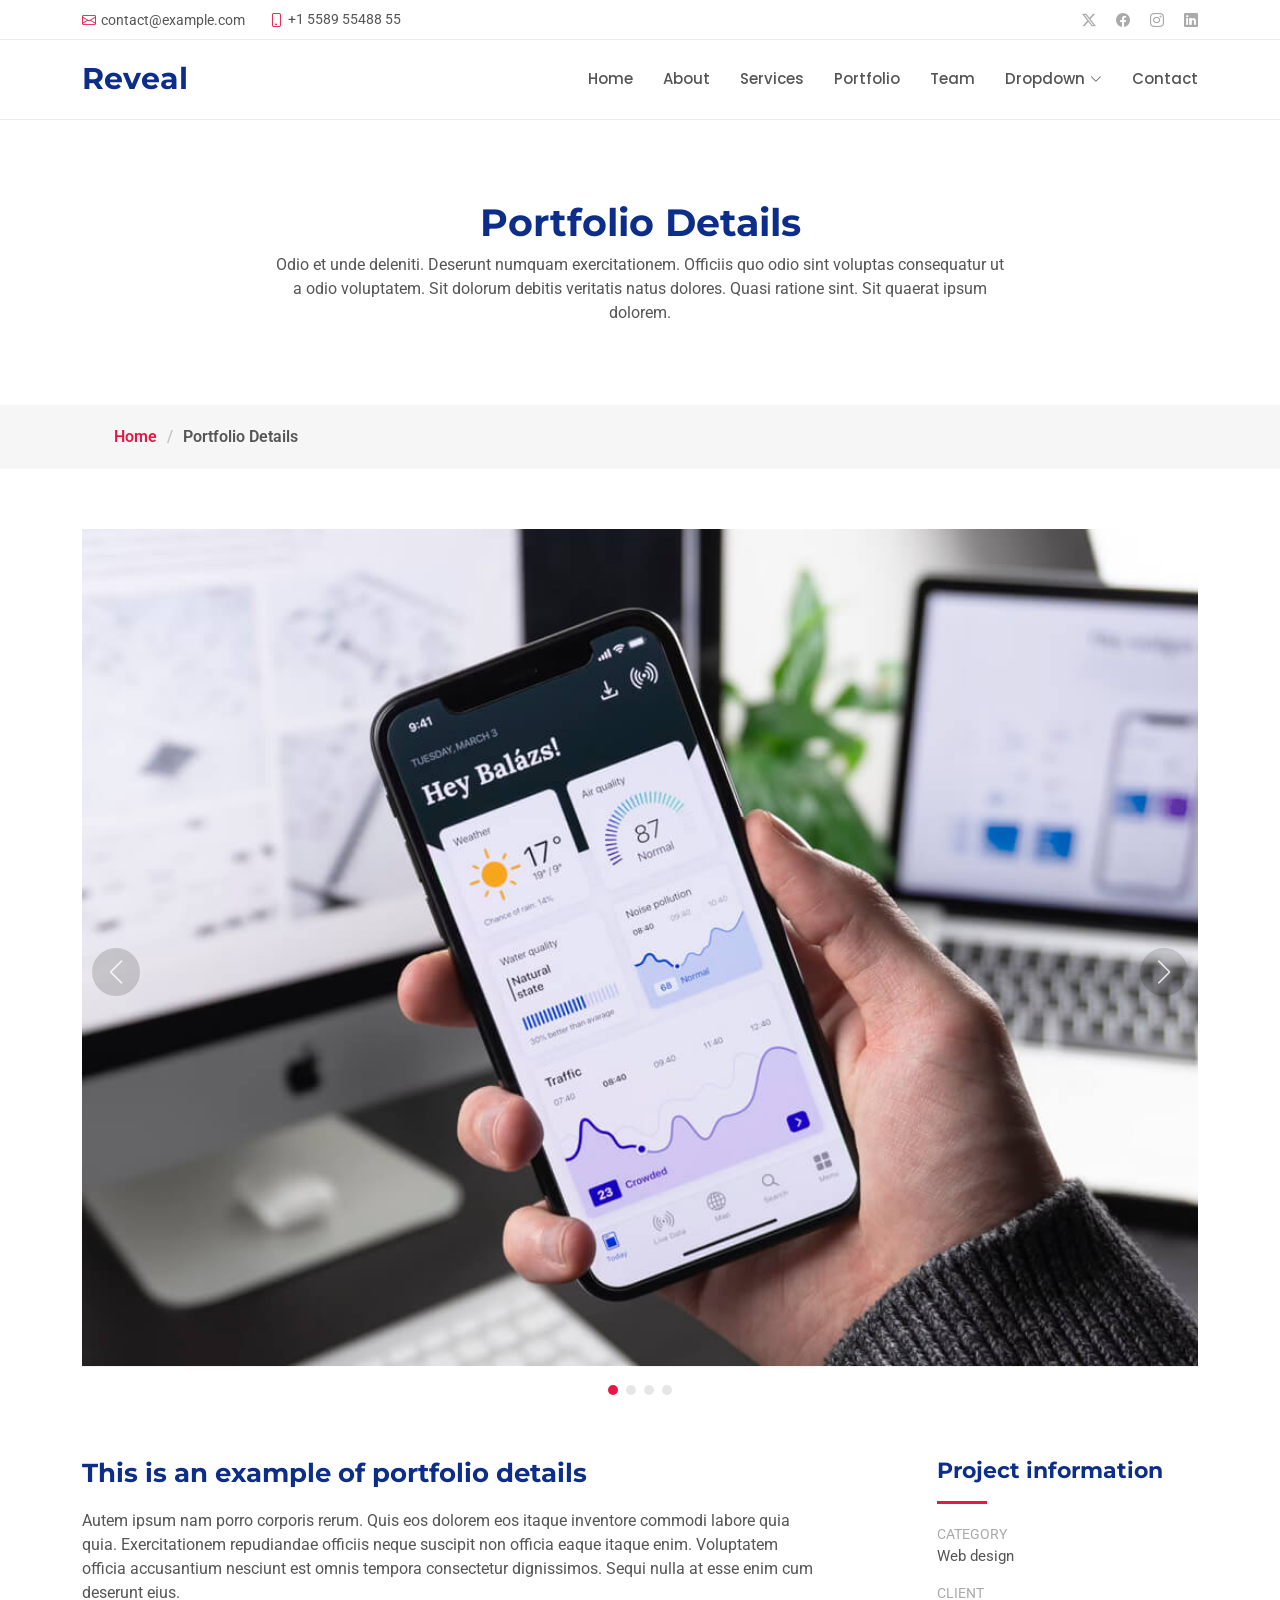
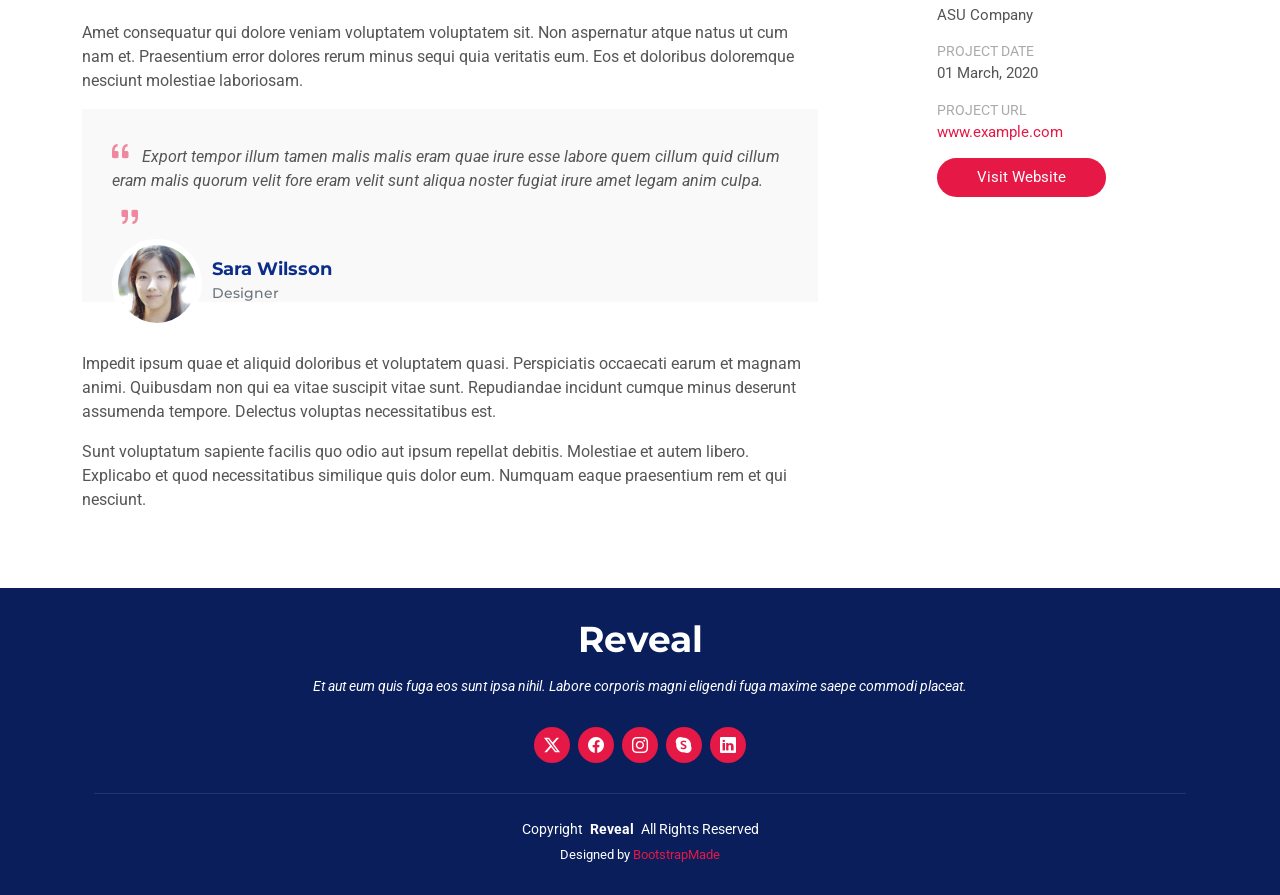
<file: Reveal/portfolio-details.html>
<!DOCTYPE html>
<html lang="en">

<head>
  <meta charset="utf-8">
  <meta content="width=device-width, initial-scale=1.0" name="viewport">
  <title>Portfolio Details - Reveal Bootstrap Template</title>
  <meta name="description" content="">
  <meta name="keywords" content="">

  <!-- Favicons -->
  <link href="assets/img/favicon.png" rel="icon">
  <link href="assets/img/apple-touch-icon.png" rel="apple-touch-icon">

  <!-- Fonts -->
  <link href="https://fonts.googleapis.com" rel="preconnect">
  <link href="https://fonts.gstatic.com" rel="preconnect" crossorigin>
  <link href="https://fonts.googleapis.com/css2?family=Roboto:ital,wght@0,100;0,300;0,400;0,500;0,700;0,900;1,100;1,300;1,400;1,500;1,700;1,900&family=Montserrat:ital,wght@0,100;0,200;0,300;0,400;0,500;0,600;0,700;0,800;0,900;1,100;1,200;1,300;1,400;1,500;1,600;1,700;1,800;1,900&family=Poppins:ital,wght@0,100;0,200;0,300;0,400;0,500;0,600;0,700;0,800;0,900;1,100;1,200;1,300;1,400;1,500;1,600;1,700;1,800;1,900&display=swap" rel="stylesheet">

  <!-- Vendor CSS Files -->
  <link href="assets/vendor/bootstrap/css/bootstrap.min.css" rel="stylesheet">
  <link href="assets/vendor/bootstrap-icons/bootstrap-icons.css" rel="stylesheet">
  <link href="assets/vendor/aos/aos.css" rel="stylesheet">
  <link href="assets/vendor/swiper/swiper-bundle.min.css" rel="stylesheet">
  <link href="assets/vendor/glightbox/css/glightbox.min.css" rel="stylesheet">

  <!-- Main CSS File -->
  <link href="assets/css/main.css" rel="stylesheet">

  <!-- =======================================================
  * Template Name: Reveal
  * Template URL: https://bootstrapmade.com/reveal-bootstrap-corporate-template/
  * Updated: Aug 07 2024 with Bootstrap v5.3.3
  * Author: BootstrapMade.com
  * License: https://bootstrapmade.com/license/
  ======================================================== -->
</head>

<body class="portfolio-details-page">

  <header id="header" class="header sticky-top">

    <div class="topbar d-flex align-items-center">
      <div class="container d-flex justify-content-center justify-content-md-between">
        <div class="contact-info d-flex align-items-center">
          <i class="bi bi-envelope d-flex align-items-center"><a href="mailto:contact@example.com">contact@example.com</a></i>
          <i class="bi bi-phone d-flex align-items-center ms-4"><span>+1 5589 55488 55</span></i>
        </div>
        <div class="social-links d-none d-md-flex align-items-center">
          <a href="#" class="twitter"><i class="bi bi-twitter-x"></i></a>
          <a href="#" class="facebook"><i class="bi bi-facebook"></i></a>
          <a href="#" class="instagram"><i class="bi bi-instagram"></i></a>
          <a href="#" class="linkedin"><i class="bi bi-linkedin"></i></a>
        </div>
      </div>
    </div><!-- End Top Bar -->

    <div class="branding d-flex align-items-cente">

      <div class="container position-relative d-flex align-items-center justify-content-between">
        <a href="index.html" class="logo d-flex align-items-center">
          <!-- Uncomment the line below if you also wish to use an image logo -->
          <!-- <img src="assets/img/logo.png" alt=""> -->
          <h1 class="sitename">Reveal</h1>
        </a>

        <nav id="navmenu" class="navmenu">
          <ul>
            <li><a href="#hero">Home</a></li>
            <li><a href="#about">About</a></li>
            <li><a href="#services">Services</a></li>
            <li><a href="#portfolio">Portfolio</a></li>
            <li><a href="#team">Team</a></li>
            <li class="dropdown"><a href="#"><span>Dropdown</span> <i class="bi bi-chevron-down toggle-dropdown"></i></a>
              <ul>
                <li><a href="#">Dropdown 1</a></li>
                <li class="dropdown"><a href="#"><span>Deep Dropdown</span> <i class="bi bi-chevron-down toggle-dropdown"></i></a>
                  <ul>
                    <li><a href="#">Deep Dropdown 1</a></li>
                    <li><a href="#">Deep Dropdown 2</a></li>
                    <li><a href="#">Deep Dropdown 3</a></li>
                    <li><a href="#">Deep Dropdown 4</a></li>
                    <li><a href="#">Deep Dropdown 5</a></li>
                  </ul>
                </li>
                <li><a href="#">Dropdown 2</a></li>
                <li><a href="#">Dropdown 3</a></li>
                <li><a href="#">Dropdown 4</a></li>
              </ul>
            </li>
            <li><a href="#contact">Contact</a></li>
          </ul>
          <i class="mobile-nav-toggle d-xl-none bi bi-list"></i>
        </nav>

      </div>

    </div>

  </header>

  <main class="main">

    <!-- Page Title -->
    <div class="page-title" data-aos="fade">
      <div class="heading">
        <div class="container">
          <div class="row d-flex justify-content-center text-center">
            <div class="col-lg-8">
              <h1>Portfolio Details</h1>
              <p class="mb-0">Odio et unde deleniti. Deserunt numquam exercitationem. Officiis quo odio sint voluptas consequatur ut a odio voluptatem. Sit dolorum debitis veritatis natus dolores. Quasi ratione sint. Sit quaerat ipsum dolorem.</p>
            </div>
          </div>
        </div>
      </div>
      <nav class="breadcrumbs">
        <div class="container">
          <ol>
            <li><a href="index.html">Home</a></li>
            <li class="current">Portfolio Details</li>
          </ol>
        </div>
      </nav>
    </div><!-- End Page Title -->

    <!-- Portfolio Details Section -->
    <section id="portfolio-details" class="portfolio-details section">

      <div class="container" data-aos="fade-up">

        <div class="portfolio-details-slider swiper init-swiper">
          <script type="application/json" class="swiper-config">
            {
              "loop": true,
              "speed": 600,
              "autoplay": {
                "delay": 5000
              },
              "slidesPerView": "auto",
              "navigation": {
                "nextEl": ".swiper-button-next",
                "prevEl": ".swiper-button-prev"
              },
              "pagination": {
                "el": ".swiper-pagination",
                "type": "bullets",
                "clickable": true
              }
            }
          </script>
          <div class="swiper-wrapper align-items-center">

            <div class="swiper-slide">
              <img src="assets/img/portfolio/app-1.jpg" alt="">
            </div>

            <div class="swiper-slide">
              <img src="assets/img/portfolio/product-1.jpg" alt="">
            </div>

            <div class="swiper-slide">
              <img src="assets/img/portfolio/branding-1.jpg" alt="">
            </div>

            <div class="swiper-slide">
              <img src="assets/img/portfolio/books-1.jpg" alt="">
            </div>

          </div>
          <div class="swiper-button-prev"></div>
          <div class="swiper-button-next"></div>
          <div class="swiper-pagination"></div>
        </div>

        <div class="row justify-content-between gy-4 mt-4">

          <div class="col-lg-8" data-aos="fade-up">
            <div class="portfolio-description">
              <h2>This is an example of portfolio details</h2>
              <p>
                Autem ipsum nam porro corporis rerum. Quis eos dolorem eos itaque inventore commodi labore quia quia. Exercitationem repudiandae officiis neque suscipit non officia eaque itaque enim. Voluptatem officia accusantium nesciunt est omnis tempora consectetur dignissimos. Sequi nulla at esse enim cum deserunt eius.
              </p>
              <p>
                Amet consequatur qui dolore veniam voluptatem voluptatem sit. Non aspernatur atque natus ut cum nam et. Praesentium error dolores rerum minus sequi quia veritatis eum. Eos et doloribus doloremque nesciunt molestiae laboriosam.
              </p>

              <div class="testimonial-item">
                <p>
                  <i class="bi bi-quote quote-icon-left"></i>
                  <span>Export tempor illum tamen malis malis eram quae irure esse labore quem cillum quid cillum eram malis quorum velit fore eram velit sunt aliqua noster fugiat irure amet legam anim culpa.</span>
                  <i class="bi bi-quote quote-icon-right"></i>
                </p>
                <div>
                  <img src="assets/img/testimonials/testimonials-2.jpg" class="testimonial-img" alt="">
                  <h3>Sara Wilsson</h3>
                  <h4>Designer</h4>
                </div>
              </div>

              <p>
                Impedit ipsum quae et aliquid doloribus et voluptatem quasi. Perspiciatis occaecati earum et magnam animi. Quibusdam non qui ea vitae suscipit vitae sunt. Repudiandae incidunt cumque minus deserunt assumenda tempore. Delectus voluptas necessitatibus est.
              </p>

              <p>
                Sunt voluptatum sapiente facilis quo odio aut ipsum repellat debitis. Molestiae et autem libero. Explicabo et quod necessitatibus similique quis dolor eum. Numquam eaque praesentium rem et qui nesciunt.
              </p>

            </div>
          </div>

          <div class="col-lg-3" data-aos="fade-up" data-aos-delay="100">
            <div class="portfolio-info">
              <h3>Project information</h3>
              <ul>
                <li><strong>Category</strong> Web design</li>
                <li><strong>Client</strong> ASU Company</li>
                <li><strong>Project date</strong> 01 March, 2020</li>
                <li><strong>Project URL</strong> <a href="#">www.example.com</a></li>
                <li><a href="#" class="btn-visit align-self-start">Visit Website</a></li>
              </ul>
            </div>
          </div>

        </div>

      </div>

    </section><!-- /Portfolio Details Section -->

  </main>

  <footer id="footer" class="footer dark-background">
    <div class="container">
      <h3 class="sitename">Reveal</h3>
      <p>Et aut eum quis fuga eos sunt ipsa nihil. Labore corporis magni eligendi fuga maxime saepe commodi placeat.</p>
      <div class="social-links d-flex justify-content-center">
        <a href=""><i class="bi bi-twitter-x"></i></a>
        <a href=""><i class="bi bi-facebook"></i></a>
        <a href=""><i class="bi bi-instagram"></i></a>
        <a href=""><i class="bi bi-skype"></i></a>
        <a href=""><i class="bi bi-linkedin"></i></a>
      </div>
      <div class="container">
        <div class="copyright">
          <span>Copyright</span> <strong class="px-1 sitename">Reveal</strong> <span>All Rights Reserved</span>
        </div>
        <div class="credits">
          <!-- All the links in the footer should remain intact. -->
          <!-- You can delete the links only if you've purchased the pro version. -->
          <!-- Licensing information: https://bootstrapmade.com/license/ -->
          <!-- Purchase the pro version with working PHP/AJAX contact form: [buy-url] -->
          Designed by <a href="https://bootstrapmade.com/">BootstrapMade</a>
        </div>
      </div>
    </div>
  </footer>

  <!-- Scroll Top -->
  <a href="#" id="scroll-top" class="scroll-top d-flex align-items-center justify-content-center"><i class="bi bi-arrow-up-short"></i></a>

  <!-- Preloader -->
  <div id="preloader"></div>

  <!-- Vendor JS Files -->
  <script src="assets/vendor/bootstrap/js/bootstrap.bundle.min.js"></script>
  <script src="assets/vendor/php-email-form/validate.js"></script>
  <script src="assets/vendor/aos/aos.js"></script>
  <script src="assets/vendor/swiper/swiper-bundle.min.js"></script>
  <script src="assets/vendor/glightbox/js/glightbox.min.js"></script>
  <script src="assets/vendor/imagesloaded/imagesloaded.pkgd.min.js"></script>
  <script src="assets/vendor/isotope-layout/isotope.pkgd.min.js"></script>

  <!-- Main JS File -->
  <script src="assets/js/main.js"></script>

</body>

</html>
</file>
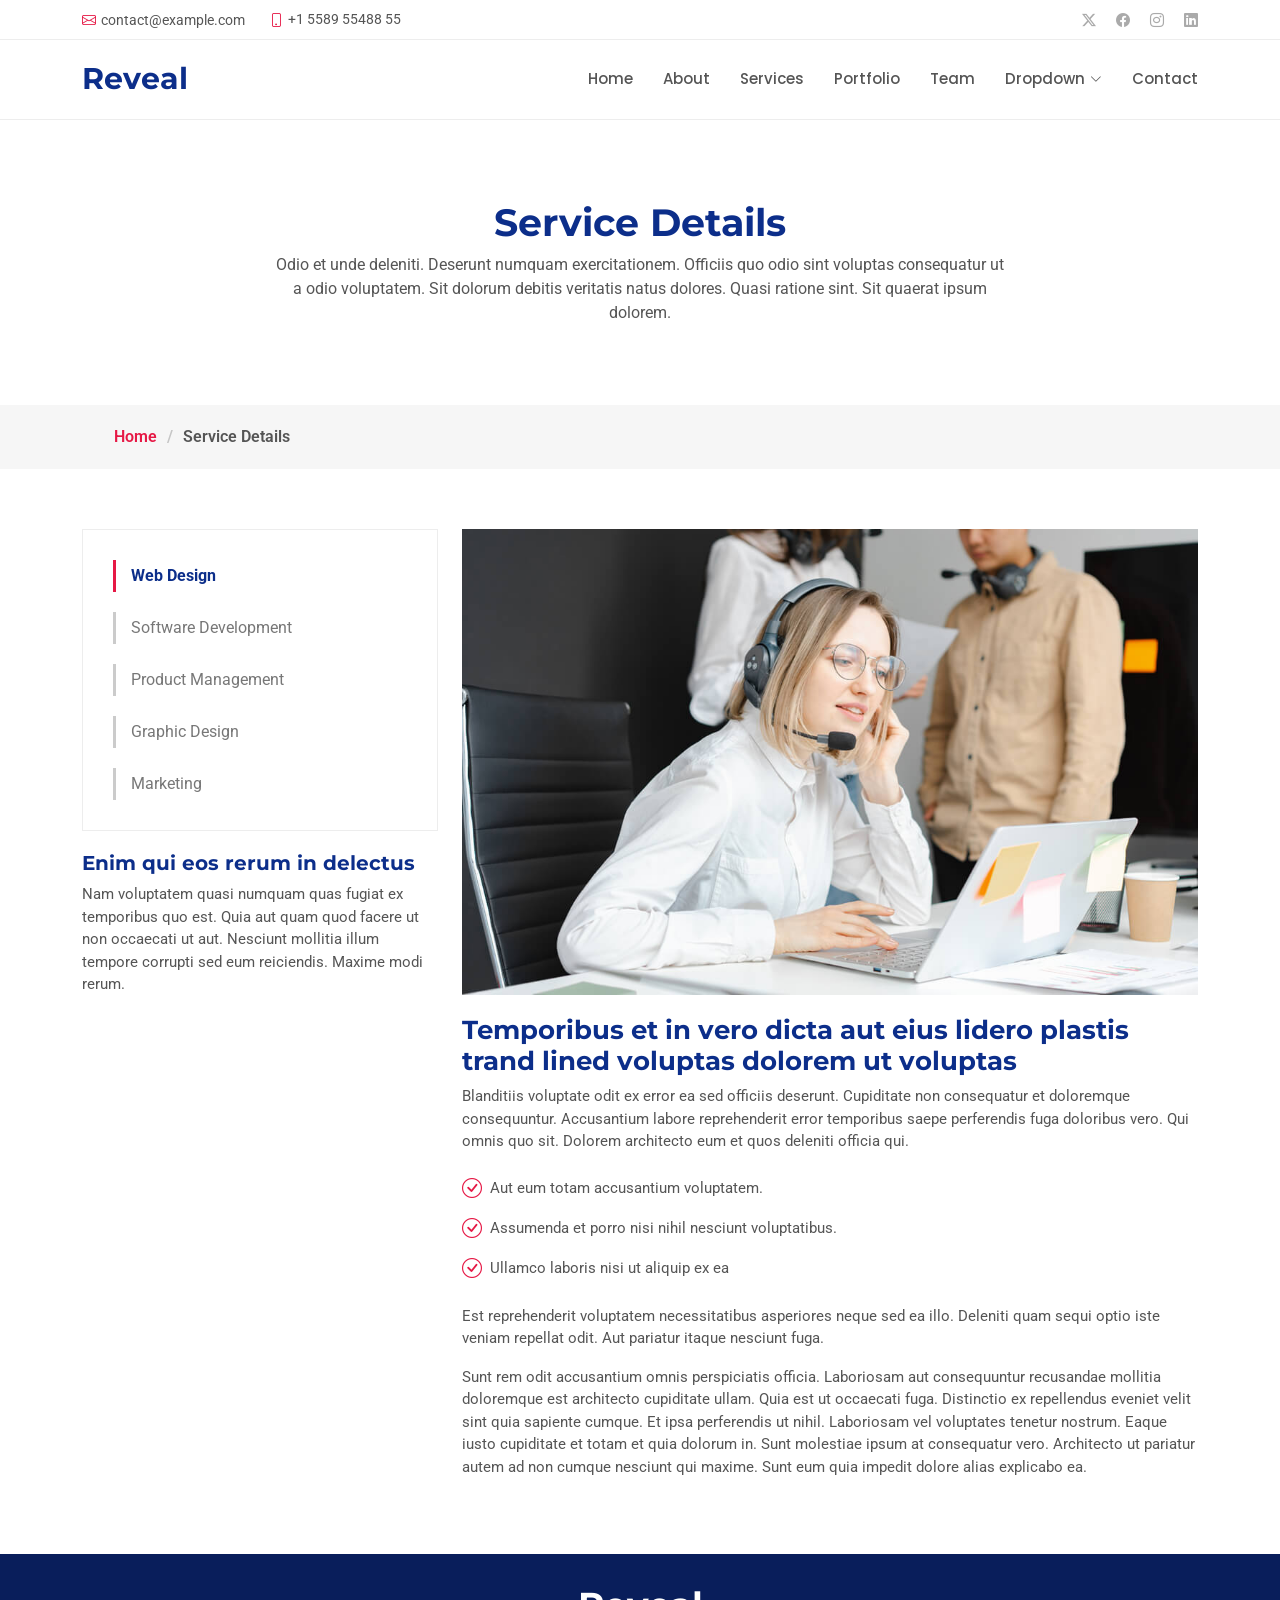
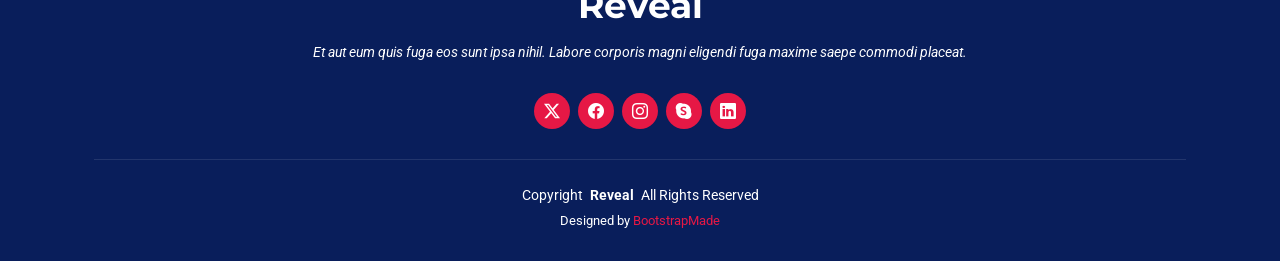
<file: Reveal/service-details.html>
<!DOCTYPE html>
<html lang="en">

<head>
  <meta charset="utf-8">
  <meta content="width=device-width, initial-scale=1.0" name="viewport">
  <title>Service Details - Reveal Bootstrap Template</title>
  <meta name="description" content="">
  <meta name="keywords" content="">

  <!-- Favicons -->
  <link href="assets/img/favicon.png" rel="icon">
  <link href="assets/img/apple-touch-icon.png" rel="apple-touch-icon">

  <!-- Fonts -->
  <link href="https://fonts.googleapis.com" rel="preconnect">
  <link href="https://fonts.gstatic.com" rel="preconnect" crossorigin>
  <link href="https://fonts.googleapis.com/css2?family=Roboto:ital,wght@0,100;0,300;0,400;0,500;0,700;0,900;1,100;1,300;1,400;1,500;1,700;1,900&family=Montserrat:ital,wght@0,100;0,200;0,300;0,400;0,500;0,600;0,700;0,800;0,900;1,100;1,200;1,300;1,400;1,500;1,600;1,700;1,800;1,900&family=Poppins:ital,wght@0,100;0,200;0,300;0,400;0,500;0,600;0,700;0,800;0,900;1,100;1,200;1,300;1,400;1,500;1,600;1,700;1,800;1,900&display=swap" rel="stylesheet">

  <!-- Vendor CSS Files -->
  <link href="assets/vendor/bootstrap/css/bootstrap.min.css" rel="stylesheet">
  <link href="assets/vendor/bootstrap-icons/bootstrap-icons.css" rel="stylesheet">
  <link href="assets/vendor/aos/aos.css" rel="stylesheet">
  <link href="assets/vendor/swiper/swiper-bundle.min.css" rel="stylesheet">
  <link href="assets/vendor/glightbox/css/glightbox.min.css" rel="stylesheet">

  <!-- Main CSS File -->
  <link href="assets/css/main.css" rel="stylesheet">

  <!-- =======================================================
  * Template Name: Reveal
  * Template URL: https://bootstrapmade.com/reveal-bootstrap-corporate-template/
  * Updated: Aug 07 2024 with Bootstrap v5.3.3
  * Author: BootstrapMade.com
  * License: https://bootstrapmade.com/license/
  ======================================================== -->
</head>

<body class="service-details-page">

  <header id="header" class="header sticky-top">

    <div class="topbar d-flex align-items-center">
      <div class="container d-flex justify-content-center justify-content-md-between">
        <div class="contact-info d-flex align-items-center">
          <i class="bi bi-envelope d-flex align-items-center"><a href="mailto:contact@example.com">contact@example.com</a></i>
          <i class="bi bi-phone d-flex align-items-center ms-4"><span>+1 5589 55488 55</span></i>
        </div>
        <div class="social-links d-none d-md-flex align-items-center">
          <a href="#" class="twitter"><i class="bi bi-twitter-x"></i></a>
          <a href="#" class="facebook"><i class="bi bi-facebook"></i></a>
          <a href="#" class="instagram"><i class="bi bi-instagram"></i></a>
          <a href="#" class="linkedin"><i class="bi bi-linkedin"></i></a>
        </div>
      </div>
    </div><!-- End Top Bar -->

    <div class="branding d-flex align-items-cente">

      <div class="container position-relative d-flex align-items-center justify-content-between">
        <a href="index.html" class="logo d-flex align-items-center">
          <!-- Uncomment the line below if you also wish to use an image logo -->
          <!-- <img src="assets/img/logo.png" alt=""> -->
          <h1 class="sitename">Reveal</h1>
        </a>

        <nav id="navmenu" class="navmenu">
          <ul>
            <li><a href="#hero">Home</a></li>
            <li><a href="#about">About</a></li>
            <li><a href="#services">Services</a></li>
            <li><a href="#portfolio">Portfolio</a></li>
            <li><a href="#team">Team</a></li>
            <li class="dropdown"><a href="#"><span>Dropdown</span> <i class="bi bi-chevron-down toggle-dropdown"></i></a>
              <ul>
                <li><a href="#">Dropdown 1</a></li>
                <li class="dropdown"><a href="#"><span>Deep Dropdown</span> <i class="bi bi-chevron-down toggle-dropdown"></i></a>
                  <ul>
                    <li><a href="#">Deep Dropdown 1</a></li>
                    <li><a href="#">Deep Dropdown 2</a></li>
                    <li><a href="#">Deep Dropdown 3</a></li>
                    <li><a href="#">Deep Dropdown 4</a></li>
                    <li><a href="#">Deep Dropdown 5</a></li>
                  </ul>
                </li>
                <li><a href="#">Dropdown 2</a></li>
                <li><a href="#">Dropdown 3</a></li>
                <li><a href="#">Dropdown 4</a></li>
              </ul>
            </li>
            <li><a href="#contact">Contact</a></li>
          </ul>
          <i class="mobile-nav-toggle d-xl-none bi bi-list"></i>
        </nav>

      </div>

    </div>

  </header>

  <main class="main">

    <!-- Page Title -->
    <div class="page-title" data-aos="fade">
      <div class="heading">
        <div class="container">
          <div class="row d-flex justify-content-center text-center">
            <div class="col-lg-8">
              <h1>Service Details</h1>
              <p class="mb-0">Odio et unde deleniti. Deserunt numquam exercitationem. Officiis quo odio sint voluptas consequatur ut a odio voluptatem. Sit dolorum debitis veritatis natus dolores. Quasi ratione sint. Sit quaerat ipsum dolorem.</p>
            </div>
          </div>
        </div>
      </div>
      <nav class="breadcrumbs">
        <div class="container">
          <ol>
            <li><a href="index.html">Home</a></li>
            <li class="current">Service Details</li>
          </ol>
        </div>
      </nav>
    </div><!-- End Page Title -->

    <!-- Service Details Section -->
    <section id="service-details" class="service-details section">

      <div class="container">

        <div class="row gy-4">

          <div class="col-lg-4" data-aos="fade-up" data-aos-delay="100">
            <div class="services-list">
              <a href="#" class="active">Web Design</a>
              <a href="#">Software Development</a>
              <a href="#">Product Management</a>
              <a href="#">Graphic Design</a>
              <a href="#">Marketing</a>
            </div>

            <h4>Enim qui eos rerum in delectus</h4>
            <p>Nam voluptatem quasi numquam quas fugiat ex temporibus quo est. Quia aut quam quod facere ut non occaecati ut aut. Nesciunt mollitia illum tempore corrupti sed eum reiciendis. Maxime modi rerum.</p>
          </div>

          <div class="col-lg-8" data-aos="fade-up" data-aos-delay="200">
            <img src="assets/img/services.jpg" alt="" class="img-fluid services-img">
            <h3>Temporibus et in vero dicta aut eius lidero plastis trand lined voluptas dolorem ut voluptas</h3>
            <p>
              Blanditiis voluptate odit ex error ea sed officiis deserunt. Cupiditate non consequatur et doloremque consequuntur. Accusantium labore reprehenderit error temporibus saepe perferendis fuga doloribus vero. Qui omnis quo sit. Dolorem architecto eum et quos deleniti officia qui.
            </p>
            <ul>
              <li><i class="bi bi-check-circle"></i> <span>Aut eum totam accusantium voluptatem.</span></li>
              <li><i class="bi bi-check-circle"></i> <span>Assumenda et porro nisi nihil nesciunt voluptatibus.</span></li>
              <li><i class="bi bi-check-circle"></i> <span>Ullamco laboris nisi ut aliquip ex ea</span></li>
            </ul>
            <p>
              Est reprehenderit voluptatem necessitatibus asperiores neque sed ea illo. Deleniti quam sequi optio iste veniam repellat odit. Aut pariatur itaque nesciunt fuga.
            </p>
            <p>
              Sunt rem odit accusantium omnis perspiciatis officia. Laboriosam aut consequuntur recusandae mollitia doloremque est architecto cupiditate ullam. Quia est ut occaecati fuga. Distinctio ex repellendus eveniet velit sint quia sapiente cumque. Et ipsa perferendis ut nihil. Laboriosam vel voluptates tenetur nostrum. Eaque iusto cupiditate et totam et quia dolorum in. Sunt molestiae ipsum at consequatur vero. Architecto ut pariatur autem ad non cumque nesciunt qui maxime. Sunt eum quia impedit dolore alias explicabo ea.
            </p>
          </div>

        </div>

      </div>

    </section><!-- /Service Details Section -->

  </main>

  <footer id="footer" class="footer dark-background">
    <div class="container">
      <h3 class="sitename">Reveal</h3>
      <p>Et aut eum quis fuga eos sunt ipsa nihil. Labore corporis magni eligendi fuga maxime saepe commodi placeat.</p>
      <div class="social-links d-flex justify-content-center">
        <a href=""><i class="bi bi-twitter-x"></i></a>
        <a href=""><i class="bi bi-facebook"></i></a>
        <a href=""><i class="bi bi-instagram"></i></a>
        <a href=""><i class="bi bi-skype"></i></a>
        <a href=""><i class="bi bi-linkedin"></i></a>
      </div>
      <div class="container">
        <div class="copyright">
          <span>Copyright</span> <strong class="px-1 sitename">Reveal</strong> <span>All Rights Reserved</span>
        </div>
        <div class="credits">
          <!-- All the links in the footer should remain intact. -->
          <!-- You can delete the links only if you've purchased the pro version. -->
          <!-- Licensing information: https://bootstrapmade.com/license/ -->
          <!-- Purchase the pro version with working PHP/AJAX contact form: [buy-url] -->
          Designed by <a href="https://bootstrapmade.com/">BootstrapMade</a>
        </div>
      </div>
    </div>
  </footer>

  <!-- Scroll Top -->
  <a href="#" id="scroll-top" class="scroll-top d-flex align-items-center justify-content-center"><i class="bi bi-arrow-up-short"></i></a>

  <!-- Preloader -->
  <div id="preloader"></div>

  <!-- Vendor JS Files -->
  <script src="assets/vendor/bootstrap/js/bootstrap.bundle.min.js"></script>
  <script src="assets/vendor/php-email-form/validate.js"></script>
  <script src="assets/vendor/aos/aos.js"></script>
  <script src="assets/vendor/swiper/swiper-bundle.min.js"></script>
  <script src="assets/vendor/glightbox/js/glightbox.min.js"></script>
  <script src="assets/vendor/imagesloaded/imagesloaded.pkgd.min.js"></script>
  <script src="assets/vendor/isotope-layout/isotope.pkgd.min.js"></script>

  <!-- Main JS File -->
  <script src="assets/js/main.js"></script>

</body>

</html>
</file>
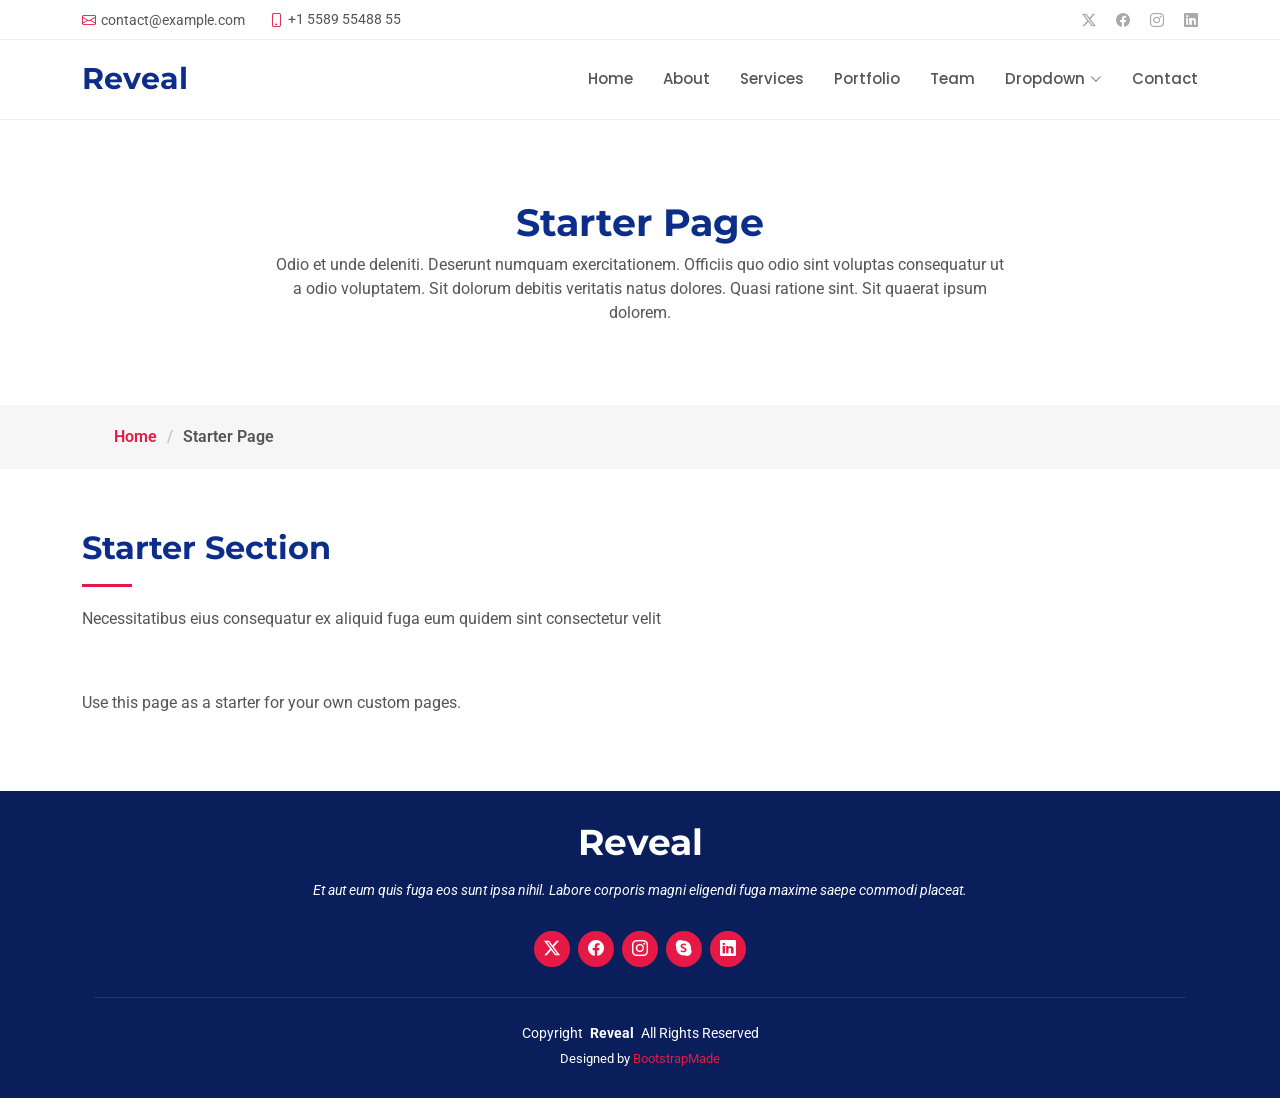
<file: Reveal/starter-page.html>
<!DOCTYPE html>
<html lang="en">

<head>
  <meta charset="utf-8">
  <meta content="width=device-width, initial-scale=1.0" name="viewport">
  <title>Starter Page - Reveal Bootstrap Template</title>
  <meta name="description" content="">
  <meta name="keywords" content="">

  <!-- Favicons -->
  <link href="assets/img/favicon.png" rel="icon">
  <link href="assets/img/apple-touch-icon.png" rel="apple-touch-icon">

  <!-- Fonts -->
  <link href="https://fonts.googleapis.com" rel="preconnect">
  <link href="https://fonts.gstatic.com" rel="preconnect" crossorigin>
  <link href="https://fonts.googleapis.com/css2?family=Roboto:ital,wght@0,100;0,300;0,400;0,500;0,700;0,900;1,100;1,300;1,400;1,500;1,700;1,900&family=Montserrat:ital,wght@0,100;0,200;0,300;0,400;0,500;0,600;0,700;0,800;0,900;1,100;1,200;1,300;1,400;1,500;1,600;1,700;1,800;1,900&family=Poppins:ital,wght@0,100;0,200;0,300;0,400;0,500;0,600;0,700;0,800;0,900;1,100;1,200;1,300;1,400;1,500;1,600;1,700;1,800;1,900&display=swap" rel="stylesheet">

  <!-- Vendor CSS Files -->
  <link href="assets/vendor/bootstrap/css/bootstrap.min.css" rel="stylesheet">
  <link href="assets/vendor/bootstrap-icons/bootstrap-icons.css" rel="stylesheet">
  <link href="assets/vendor/aos/aos.css" rel="stylesheet">
  <link href="assets/vendor/swiper/swiper-bundle.min.css" rel="stylesheet">
  <link href="assets/vendor/glightbox/css/glightbox.min.css" rel="stylesheet">

  <!-- Main CSS File -->
  <link href="assets/css/main.css" rel="stylesheet">

  <!-- =======================================================
  * Template Name: Reveal
  * Template URL: https://bootstrapmade.com/reveal-bootstrap-corporate-template/
  * Updated: Aug 07 2024 with Bootstrap v5.3.3
  * Author: BootstrapMade.com
  * License: https://bootstrapmade.com/license/
  ======================================================== -->
</head>

<body class="starter-page-page">

  <header id="header" class="header sticky-top">

    <div class="topbar d-flex align-items-center">
      <div class="container d-flex justify-content-center justify-content-md-between">
        <div class="contact-info d-flex align-items-center">
          <i class="bi bi-envelope d-flex align-items-center"><a href="mailto:contact@example.com">contact@example.com</a></i>
          <i class="bi bi-phone d-flex align-items-center ms-4"><span>+1 5589 55488 55</span></i>
        </div>
        <div class="social-links d-none d-md-flex align-items-center">
          <a href="#" class="twitter"><i class="bi bi-twitter-x"></i></a>
          <a href="#" class="facebook"><i class="bi bi-facebook"></i></a>
          <a href="#" class="instagram"><i class="bi bi-instagram"></i></a>
          <a href="#" class="linkedin"><i class="bi bi-linkedin"></i></a>
        </div>
      </div>
    </div><!-- End Top Bar -->

    <div class="branding d-flex align-items-cente">

      <div class="container position-relative d-flex align-items-center justify-content-between">
        <a href="index.html" class="logo d-flex align-items-center">
          <!-- Uncomment the line below if you also wish to use an image logo -->
          <!-- <img src="assets/img/logo.png" alt=""> -->
          <h1 class="sitename">Reveal</h1>
        </a>

        <nav id="navmenu" class="navmenu">
          <ul>
            <li><a href="#hero">Home</a></li>
            <li><a href="#about">About</a></li>
            <li><a href="#services">Services</a></li>
            <li><a href="#portfolio">Portfolio</a></li>
            <li><a href="#team">Team</a></li>
            <li class="dropdown"><a href="#"><span>Dropdown</span> <i class="bi bi-chevron-down toggle-dropdown"></i></a>
              <ul>
                <li><a href="#">Dropdown 1</a></li>
                <li class="dropdown"><a href="#"><span>Deep Dropdown</span> <i class="bi bi-chevron-down toggle-dropdown"></i></a>
                  <ul>
                    <li><a href="#">Deep Dropdown 1</a></li>
                    <li><a href="#">Deep Dropdown 2</a></li>
                    <li><a href="#">Deep Dropdown 3</a></li>
                    <li><a href="#">Deep Dropdown 4</a></li>
                    <li><a href="#">Deep Dropdown 5</a></li>
                  </ul>
                </li>
                <li><a href="#">Dropdown 2</a></li>
                <li><a href="#">Dropdown 3</a></li>
                <li><a href="#">Dropdown 4</a></li>
              </ul>
            </li>
            <li><a href="#contact">Contact</a></li>
          </ul>
          <i class="mobile-nav-toggle d-xl-none bi bi-list"></i>
        </nav>

      </div>

    </div>

  </header>

  <main class="main">

    <!-- Page Title -->
    <div class="page-title" data-aos="fade">
      <div class="heading">
        <div class="container">
          <div class="row d-flex justify-content-center text-center">
            <div class="col-lg-8">
              <h1>Starter Page</h1>
              <p class="mb-0">Odio et unde deleniti. Deserunt numquam exercitationem. Officiis quo odio sint voluptas consequatur ut a odio voluptatem. Sit dolorum debitis veritatis natus dolores. Quasi ratione sint. Sit quaerat ipsum dolorem.</p>
            </div>
          </div>
        </div>
      </div>
      <nav class="breadcrumbs">
        <div class="container">
          <ol>
            <li><a href="index.html">Home</a></li>
            <li class="current">Starter Page</li>
          </ol>
        </div>
      </nav>
    </div><!-- End Page Title -->

    <!-- Starter Section Section -->
    <section id="starter-section" class="starter-section section">

      <!-- Section Title -->
      <div class="container section-title" data-aos="fade-up">
        <h2>Starter Section</h2>
        <p>Necessitatibus eius consequatur ex aliquid fuga eum quidem sint consectetur velit</p>
      </div><!-- End Section Title -->

      <div class="container" data-aos="fade-up">
        <p>Use this page as a starter for your own custom pages.</p>
      </div>

    </section><!-- /Starter Section Section -->

  </main>

  <footer id="footer" class="footer dark-background">
    <div class="container">
      <h3 class="sitename">Reveal</h3>
      <p>Et aut eum quis fuga eos sunt ipsa nihil. Labore corporis magni eligendi fuga maxime saepe commodi placeat.</p>
      <div class="social-links d-flex justify-content-center">
        <a href=""><i class="bi bi-twitter-x"></i></a>
        <a href=""><i class="bi bi-facebook"></i></a>
        <a href=""><i class="bi bi-instagram"></i></a>
        <a href=""><i class="bi bi-skype"></i></a>
        <a href=""><i class="bi bi-linkedin"></i></a>
      </div>
      <div class="container">
        <div class="copyright">
          <span>Copyright</span> <strong class="px-1 sitename">Reveal</strong> <span>All Rights Reserved</span>
        </div>
        <div class="credits">
          <!-- All the links in the footer should remain intact. -->
          <!-- You can delete the links only if you've purchased the pro version. -->
          <!-- Licensing information: https://bootstrapmade.com/license/ -->
          <!-- Purchase the pro version with working PHP/AJAX contact form: [buy-url] -->
          Designed by <a href="https://bootstrapmade.com/">BootstrapMade</a>
        </div>
      </div>
    </div>
  </footer>

  <!-- Scroll Top -->
  <a href="#" id="scroll-top" class="scroll-top d-flex align-items-center justify-content-center"><i class="bi bi-arrow-up-short"></i></a>

  <!-- Preloader -->
  <div id="preloader"></div>

  <!-- Vendor JS Files -->
  <script src="assets/vendor/bootstrap/js/bootstrap.bundle.min.js"></script>
  <script src="assets/vendor/php-email-form/validate.js"></script>
  <script src="assets/vendor/aos/aos.js"></script>
  <script src="assets/vendor/swiper/swiper-bundle.min.js"></script>
  <script src="assets/vendor/glightbox/js/glightbox.min.js"></script>
  <script src="assets/vendor/imagesloaded/imagesloaded.pkgd.min.js"></script>
  <script src="assets/vendor/isotope-layout/isotope.pkgd.min.js"></script>

  <!-- Main JS File -->
  <script src="assets/js/main.js"></script>

</body>

</html>
</file>
<file: Reveal/assets/css/main.css>
/**
* Template Name: Reveal
* Template URL: https://bootstrapmade.com/reveal-bootstrap-corporate-template/
* Updated: Aug 07 2024 with Bootstrap v5.3.3
* Author: BootstrapMade.com
* License: https://bootstrapmade.com/license/
*/

/*--------------------------------------------------------------
# Font & Color Variables
# Help: https://bootstrapmade.com/color-system/
--------------------------------------------------------------*/
/* Fonts */
:root {
  --default-font: "Roboto",  system-ui, -apple-system, "Segoe UI", Roboto, "Helvetica Neue", Arial, "Noto Sans", "Liberation Sans", sans-serif, "Apple Color Emoji", "Segoe UI Emoji", "Segoe UI Symbol", "Noto Color Emoji";
  --heading-font: "Montserrat",  sans-serif;
  --nav-font: "Poppins",  sans-serif;
}

/* Global Colors - The following color variables are used throughout the website. Updating them here will change the color scheme of the entire website */
:root { 
  --background-color: #ffffff; /* Background color for the entire website, including individual sections */
  --default-color: #555555; /* Default color used for the majority of the text content across the entire website */
  --heading-color: #0c2e8a; /* Color for headings, subheadings and title throughout the website */
  --accent-color: #E61845; /* Accent color that represents your brand on the website. It's used for buttons, links, and other elements that need to stand out */
  --surface-color: #ffffff; /* The surface color is used as a background of boxed elements within sections, such as cards, icon boxes, or other elements that require a visual separation from the global background. */
  --contrast-color: #ffffff; /* Contrast color for text, ensuring readability against backgrounds of accent, heading, or default colors. */
}

/* Nav Menu Colors - The following color variables are used specifically for the navigation menu. They are separate from the global colors to allow for more customization options */
:root {
  --nav-color: #555555;  /* The default color of the main navmenu links */
  --nav-hover-color: #E61845; /* Applied to main navmenu links when they are hovered over or active */
  --nav-mobile-background-color: #ffffff; /* Used as the background color for mobile navigation menu */
  --nav-dropdown-background-color: #ffffff; /* Used as the background color for dropdown items that appear when hovering over primary navigation items */
  --nav-dropdown-color: #555555; /* Used for navigation links of the dropdown items in the navigation menu. */
  --nav-dropdown-hover-color: #E61845; /* Similar to --nav-hover-color, this color is applied to dropdown navigation links when they are hovered over. */
}

/* Color Presets - These classes override global colors when applied to any section or element, providing reuse of the sam color scheme. */

.light-background {
  --background-color: #f9f9f9;
  --surface-color: #ffffff;
}

.dark-background {
  --background-color: #091e5b;
  --default-color: #ffffff;
  --heading-color: #ffffff;
  --surface-color: #0e2d89;
  --contrast-color: #ffffff;
}

/* Smooth scroll */
:root {
  scroll-behavior: smooth;
}

/*--------------------------------------------------------------
# General Styling & Shared Classes
--------------------------------------------------------------*/
body {
  color: var(--default-color);
  background-color: var(--background-color);
  font-family: var(--default-font);
}

a {
  color: var(--accent-color);
  text-decoration: none;
  transition: 0.3s;
}

a:hover {
  color: color-mix(in srgb, var(--accent-color), transparent 25%);
  text-decoration: none;
}

h1,
h2,
h3,
h4,
h5,
h6 {
  color: var(--heading-color);
  font-family: var(--heading-font);
}

/* PHP Email Form Messages
------------------------------*/
.php-email-form .error-message {
  display: none;
  background: #df1529;
  color: #ffffff;
  text-align: left;
  padding: 15px;
  margin-bottom: 24px;
  font-weight: 600;
}

.php-email-form .sent-message {
  display: none;
  color: #ffffff;
  background: #059652;
  text-align: center;
  padding: 15px;
  margin-bottom: 24px;
  font-weight: 600;
}

.php-email-form .loading {
  display: none;
  background: var(--surface-color);
  text-align: center;
  padding: 15px;
  margin-bottom: 24px;
}

.php-email-form .loading:before {
  content: "";
  display: inline-block;
  border-radius: 50%;
  width: 24px;
  height: 24px;
  margin: 0 10px -6px 0;
  border: 3px solid var(--accent-color);
  border-top-color: var(--surface-color);
  animation: php-email-form-loading 1s linear infinite;
}

@keyframes php-email-form-loading {
  0% {
    transform: rotate(0deg);
  }

  100% {
    transform: rotate(360deg);
  }
}

/*--------------------------------------------------------------
# Global Header
--------------------------------------------------------------*/
.header {
  color: var(--default-color);
  transition: all 0.5s;
  z-index: 997;
  background-color: var(--background-color);
}

.header .topbar {
  background-color: var(--background-color);
  height: 40px;
  padding: 0;
  font-size: 14px;
  transition: all 0.5s;
  border-bottom: 1px solid color-mix(in srgb, var(--default-color), transparent 90%);
}

.header .topbar .contact-info i {
  font-style: normal;
  color: var(--accent-color);
}

.header .topbar .contact-info i a,
.header .topbar .contact-info i span {
  padding-left: 5px;
  color: var(--default-color);
}

@media (max-width: 575px) {

  .header .topbar .contact-info i a,
  .header .topbar .contact-info i span {
    font-size: 13px;
  }
}

.header .topbar .contact-info i a {
  line-height: 0;
  transition: 0.3s;
}

.header .topbar .contact-info i a:hover {
  color: var(--contrast-color);
  text-decoration: underline;
}

.header .topbar .social-links a {
  color: color-mix(in srgb, var(--default-color), transparent 50%);
  line-height: 0;
  transition: 0.3s;
  margin-left: 20px;
}

.header .topbar .social-links a:hover {
  color: var(--accent-color);
}

.header .branding {
  min-height: 60px;
  padding: 10px 0;
}

.header .logo {
  line-height: 1;
}

.header .logo img {
  max-height: 36px;
  margin-right: 8px;
}

.header .logo h1 {
  font-size: 30px;
  margin: 0;
  font-weight: 700;
  color: var(--heading-color);
}

.scrolled .header {
  box-shadow: 0px 0 18px rgba(0, 0, 0, 0.1);
}

/*--------------------------------------------------------------
# Navigation Menu
--------------------------------------------------------------*/
/* Navmenu - Desktop */
@media (min-width: 1200px) {
  .navmenu {
    padding: 0;
  }

  .navmenu ul {
    margin: 0;
    padding: 0;
    display: flex;
    list-style: none;
    align-items: center;
  }

  .navmenu li {
    position: relative;
  }

  .navmenu a,
  .navmenu a:focus {
    color: var(--nav-color);
    padding: 18px 15px;
    font-size: 15px;
    font-family: var(--nav-font);
    font-weight: 500;
    display: flex;
    align-items: center;
    justify-content: space-between;
    white-space: nowrap;
    transition: 0.3s;
  }

  .navmenu a i,
  .navmenu a:focus i {
    font-size: 12px;
    line-height: 0;
    margin-left: 5px;
    transition: 0.3s;
  }

  .navmenu li:last-child a {
    padding-right: 0;
  }

  .navmenu li:hover>a,
  .navmenu .active,
  .navmenu .active:focus {
    color: var(--nav-hover-color);
  }

  .navmenu .dropdown ul {
    margin: 0;
    padding: 10px 0;
    background: var(--nav-dropdown-background-color);
    display: block;
    position: absolute;
    visibility: hidden;
    left: 14px;
    top: 130%;
    opacity: 0;
    transition: 0.3s;
    border-radius: 4px;
    z-index: 99;
    box-shadow: 0px 0px 30px rgba(0, 0, 0, 0.1);
  }

  .navmenu .dropdown ul li {
    min-width: 200px;
  }

  .navmenu .dropdown ul a {
    padding: 10px 20px;
    font-size: 15px;
    text-transform: none;
    color: var(--nav-dropdown-color);
  }

  .navmenu .dropdown ul a i {
    font-size: 12px;
  }

  .navmenu .dropdown ul a:hover,
  .navmenu .dropdown ul .active:hover,
  .navmenu .dropdown ul li:hover>a {
    color: var(--nav-dropdown-hover-color);
  }

  .navmenu .dropdown:hover>ul {
    opacity: 1;
    top: 100%;
    visibility: visible;
  }

  .navmenu .dropdown .dropdown ul {
    top: 0;
    left: -90%;
    visibility: hidden;
  }

  .navmenu .dropdown .dropdown:hover>ul {
    opacity: 1;
    top: 0;
    left: -100%;
    visibility: visible;
  }
}

/* Navmenu - Mobile */
@media (max-width: 1199px) {
  .mobile-nav-toggle {
    color: var(--nav-color);
    font-size: 28px;
    line-height: 0;
    margin-right: 10px;
    cursor: pointer;
    transition: color 0.3s;
  }

  .navmenu {
    padding: 0;
    z-index: 9997;
  }

  .navmenu ul {
    display: none;
    list-style: none;
    position: absolute;
    inset: 60px 20px 20px 20px;
    padding: 10px 0;
    margin: 0;
    border-radius: 6px;
    background-color: var(--nav-mobile-background-color);
    overflow-y: auto;
    transition: 0.3s;
    z-index: 9998;
    box-shadow: 0px 0px 30px rgba(0, 0, 0, 0.1);
  }

  .navmenu a,
  .navmenu a:focus {
    color: var(--nav-dropdown-color);
    padding: 10px 20px;
    font-family: var(--nav-font);
    font-size: 17px;
    font-weight: 500;
    display: flex;
    align-items: center;
    justify-content: space-between;
    white-space: nowrap;
    transition: 0.3s;
  }

  .navmenu a i,
  .navmenu a:focus i {
    font-size: 12px;
    line-height: 0;
    margin-left: 5px;
    width: 30px;
    height: 30px;
    display: flex;
    align-items: center;
    justify-content: center;
    border-radius: 50%;
    transition: 0.3s;
    background-color: color-mix(in srgb, var(--accent-color), transparent 90%);
  }

  .navmenu a i:hover,
  .navmenu a:focus i:hover {
    background-color: var(--accent-color);
    color: var(--contrast-color);
  }

  .navmenu a:hover,
  .navmenu .active,
  .navmenu .active:focus {
    color: var(--nav-dropdown-hover-color);
  }

  .navmenu .active i,
  .navmenu .active:focus i {
    background-color: var(--accent-color);
    color: var(--contrast-color);
    transform: rotate(180deg);
  }

  .navmenu .dropdown ul {
    position: static;
    display: none;
    z-index: 99;
    padding: 10px 0;
    margin: 10px 20px;
    background-color: var(--nav-dropdown-background-color);
    border: 1px solid color-mix(in srgb, var(--default-color), transparent 90%);
    box-shadow: none;
    transition: all 0.5s ease-in-out;
  }

  .navmenu .dropdown ul ul {
    background-color: rgba(33, 37, 41, 0.1);
  }

  .navmenu .dropdown>.dropdown-active {
    display: block;
    background-color: rgba(33, 37, 41, 0.03);
  }

  .mobile-nav-active {
    overflow: hidden;
  }

  .mobile-nav-active .mobile-nav-toggle {
    color: #fff;
    position: absolute;
    font-size: 32px;
    top: 15px;
    right: 15px;
    margin-right: 0;
    z-index: 9999;
  }

  .mobile-nav-active .navmenu {
    position: fixed;
    overflow: hidden;
    inset: 0;
    background: rgba(33, 37, 41, 0.8);
    transition: 0.3s;
  }

  .mobile-nav-active .navmenu>ul {
    display: block;
  }
}

/*--------------------------------------------------------------
# Global Footer
--------------------------------------------------------------*/
.footer {
  color: var(--default-color);
  background-color: var(--background-color);
  font-size: 14px;
  text-align: center;
  padding: 30px 0;
  position: relative;
}

.footer h3 {
  font-size: 36px;
  font-weight: 700;
  position: relative;
  padding: 0;
  margin: 0 0 15px 0;
}

.footer p {
  font-size: 15;
  font-style: italic;
  padding: 0;
  margin: 0 0 30px 0;
}

.footer .social-links {
  margin: 0 0 30px 0;
}

.footer .social-links a {
  font-size: 16px;
  display: flex;
  align-items: center;
  justify-content: center;
  background: var(--accent-color);
  color: var(--contrast-color);
  line-height: 1;
  margin: 0 4px;
  border-radius: 50%;
  text-align: center;
  width: 36px;
  height: 36px;
  transition: 0.3s;
}

.footer .social-links a:hover {
  background: color-mix(in srgb, var(--accent-color), transparent 20%);
  text-decoration: none;
}

.footer .copyright {
  padding-top: 25px;
  border-top: 1px solid color-mix(in srgb, var(--default-color), transparent 90%);
}

.footer .credits {
  font-size: 13px;
  padding-top: 5px;
}

/*--------------------------------------------------------------
# Preloader
--------------------------------------------------------------*/
#preloader {
  position: fixed;
  inset: 0;
  z-index: 999999;
  overflow: hidden;
  background: var(--background-color);
  transition: all 0.6s ease-out;
}

#preloader:before {
  content: "";
  position: fixed;
  top: calc(50% - 30px);
  left: calc(50% - 30px);
  border: 6px solid #ffffff;
  border-color: var(--accent-color) transparent var(--accent-color) transparent;
  border-radius: 50%;
  width: 60px;
  height: 60px;
  animation: animate-preloader 1.5s linear infinite;
}

@keyframes animate-preloader {
  0% {
    transform: rotate(0deg);
  }

  100% {
    transform: rotate(360deg);
  }
}

/*--------------------------------------------------------------
# Scroll Top Button
--------------------------------------------------------------*/
.scroll-top {
  position: fixed;
  visibility: hidden;
  opacity: 0;
  right: 15px;
  bottom: 15px;
  z-index: 99999;
  background-color: var(--accent-color);
  width: 40px;
  height: 40px;
  border-radius: 4px;
  transition: all 0.4s;
}

.scroll-top i {
  font-size: 24px;
  color: var(--contrast-color);
  line-height: 0;
}

.scroll-top:hover {
  background-color: color-mix(in srgb, var(--accent-color), transparent 20%);
  color: var(--contrast-color);
}

.scroll-top.active {
  visibility: visible;
  opacity: 1;
}

/*--------------------------------------------------------------
# Disable aos animation delay on mobile devices
--------------------------------------------------------------*/
@media screen and (max-width: 768px) {
  [data-aos-delay] {
    transition-delay: 0 !important;
  }
}

/*--------------------------------------------------------------
# Global Page Titles & Breadcrumbs
--------------------------------------------------------------*/
.page-title {
  color: var(--default-color);
  background-color: var(--background-color);
  position: relative;
}

.page-title .heading {
  padding: 80px 0;
  border-top: 1px solid color-mix(in srgb, var(--default-color), transparent 90%);
}

.page-title .heading h1 {
  font-size: 38px;
  font-weight: 700;
}

.page-title nav {
  background-color: color-mix(in srgb, var(--default-color), transparent 95%);
  padding: 20px 0;
}

.page-title nav ol {
  display: flex;
  flex-wrap: wrap;
  list-style: none;
  margin: 0;
  font-size: 16px;
  font-weight: 600;
}

.page-title nav ol li+li {
  padding-left: 10px;
}

.page-title nav ol li+li::before {
  content: "/";
  display: inline-block;
  padding-right: 10px;
  color: color-mix(in srgb, var(--default-color), transparent 70%);
}

/*--------------------------------------------------------------
# Global Sections
--------------------------------------------------------------*/
section,
.section {
  color: var(--default-color);
  background-color: var(--background-color);
  padding: 60px 0;
  scroll-margin-top: 118px;
  overflow: clip;
}

@media (max-width: 1199px) {

  section,
  .section {
    scroll-margin-top: 100px;
  }
}

/*--------------------------------------------------------------
# Global Section Titles
--------------------------------------------------------------*/
.section-title {
  padding-bottom: 60px;
  position: relative;
}

.section-title h2 {
  font-size: 32px;
  font-weight: 700;
  margin-bottom: 20px;
  padding-bottom: 20px;
  position: relative;
}

.section-title h2:after {
  content: "";
  position: absolute;
  display: block;
  width: 50px;
  height: 3px;
  background: var(--accent-color);
  left: 0;
  right: 0;
  bottom: 0;
}

.section-title p {
  margin-bottom: 0;
}

/*--------------------------------------------------------------
# Hero Section
--------------------------------------------------------------*/
.hero {
  width: 100%;
  min-height: 70vh;
  position: relative;
  padding: 0;
  display: flex;
  align-items: center;
  justify-content: center;
  overflow: hidden;
}

.hero .info {
  position: relative;
  inset: 0;
  z-index: 3;
  padding: 140px 0 60px 0;
}

@media (max-width: 768px),
(max-height: 480px) {
  .hero .info {
    padding: 100px 50px 60px 50px;
  }
}

.hero .info h2 {
  margin-bottom: 30px;
  padding-bottom: 30px;
  font-size: 72px;
  font-weight: 700;
  position: relative;
}

.hero .info h2 span {
  color: var(--accent-color);
  text-decoration: underline;
}

.hero .info h2:after {
  content: "";
  position: absolute;
  display: block;
  width: 80px;
  height: 4px;
  background: var(--accent-color);
  left: 0;
  right: 0;
  bottom: 0;
  margin: auto;
}

@media (max-width: 768px) {
  .hero .info h2 {
    font-size: 36px;
  }
}

.hero .info p {
  color: color-mix(in srgb, var(--default-color), transparent 20%);
  font-size: 18px;
}

.hero .info .btn-get-started {
  color: var(--contrast-color);
  background: var(--accent-color);
  font-family: var(--heading-font);
  font-weight: 500;
  font-size: 15px;
  letter-spacing: 1px;
  display: inline-block;
  padding: 12px 40px;
  border-radius: 4px;
  transition: 0.5s;
  margin: 10px;
}

.hero .info .btn-get-started:hover {
  background: var(--surface-color);
  color: var(--accent-color);
}

.hero .carousel {
  inset: 0;
  position: absolute;
  overflow: hidden;
}

.hero .carousel-item {
  position: absolute;
  inset: 0;
  background-size: cover;
  background-position: center;
  background-repeat: no-repeat;
  overflow: hidden;
  transition-duration: 0.4s;
}

.hero .carousel-item img {
  position: absolute;
  inset: 0;
  display: block;
  width: 100%;
  height: 100%;
  object-fit: cover;
  z-index: 1;
}

.hero .carousel-item::before {
  content: "";
  background-color: color-mix(in srgb, var(--background-color), transparent 30%);
  position: absolute;
  inset: 0;
  z-index: 2;
}

.hero .carousel-control-prev {
  justify-content: start;
}

@media (min-width: 640px) {
  .hero .carousel-control-prev {
    padding-left: 15px;
  }
}

.hero .carousel-control-next {
  justify-content: end;
}

@media (min-width: 640px) {
  .hero .carousel-control-next {
    padding-right: 15px;
  }
}

.hero .carousel-control-next-icon,
.hero .carousel-control-prev-icon {
  background: none;
  font-size: 26px;
  line-height: 0;
  background: color-mix(in srgb, var(--surface-color), transparent 20%);
  color: color-mix(in srgb, var(--default-color), transparent 40%);
  border-radius: 50px;
  width: 54px;
  height: 54px;
  display: flex;
  align-items: center;
  justify-content: center;
}

.hero .carousel-control-prev,
.hero .carousel-control-next {
  z-index: 3;
  transition: 0.3s;
}

.hero .carousel-control-prev:focus,
.hero .carousel-control-next:focus {
  opacity: 0.5;
}

.hero .carousel-control-prev:hover,
.hero .carousel-control-next:hover {
  opacity: 0.9;
}

/*--------------------------------------------------------------
# About Section
--------------------------------------------------------------*/
.about .content h3 {
  font-size: 1.75rem;
  font-weight: 700;
}

.about .content .fst-italic {
  color: color-mix(in srgb, var(--default-color), var(--contrast-color) 50%);
}

.about .content ul {
  list-style: none;
  padding: 0;
}

.about .content ul li {
  padding: 10px 0 0 0;
  display: flex;
}

.about .content ul i {
  color: var(--accent-color);
  margin-right: 0.5rem;
  line-height: 1.2;
  font-size: 1.25rem;
}

.about .content p:last-child {
  margin-bottom: 0;
}

/*--------------------------------------------------------------
# Services Section
--------------------------------------------------------------*/
.services .service-item {
  background-color: var(--surface-color);
  padding: 30px;
  border: 1px solid color-mix(in srgb, var(--default-color), transparent 85%);
  transition: 0.3s;
}

.services .service-item .icon {
  font-size: 36px;
  line-height: 0;
  margin-right: 30px;
  color: var(--accent-color);
}

.services .service-item .title {
  font-weight: 700;
  margin-bottom: 15px;
  font-size: 20px;
}

.services .service-item .title a {
  color: var(--heading-color);
}

.services .service-item .description {
  line-height: 24px;
  font-size: 14px;
  margin: 0;
}

.services .service-item:hover {
  border-color: var(--accent-color);
}

.services .service-item:hover .title a {
  color: var(--accent-color);
}

/*--------------------------------------------------------------
# Clients Section
--------------------------------------------------------------*/
.clients .swiper-slide img {
  opacity: 0.5;
  transition: 0.3s;
  filter: grayscale(100);
}

.clients .swiper-slide img:hover {
  filter: none;
  opacity: 1;
}

.clients .swiper-wrapper {
  height: auto;
}

.clients .swiper-pagination {
  margin-top: 20px;
  position: relative;
}

.clients .swiper-pagination .swiper-pagination-bullet {
  width: 12px;
  height: 12px;
  opacity: 1;
  background-color: color-mix(in srgb, var(--default-color), transparent 80%);
}

.clients .swiper-pagination .swiper-pagination-bullet-active {
  background-color: var(--accent-color);
}

/*--------------------------------------------------------------
# Portfolio Section
--------------------------------------------------------------*/
.portfolio .portfolio-filters {
  padding: 0;
  margin: 0 auto 20px auto;
  list-style: none;
  text-align: center;
}

.portfolio .portfolio-filters li {
  cursor: pointer;
  display: inline-block;
  padding: 0;
  font-size: 16px;
  font-weight: 600;
  margin: 0 10px;
  line-height: 1;
  text-transform: uppercase;
  margin-bottom: 5px;
  transition: all 0.3s ease-in-out;
}

.portfolio .portfolio-filters li:hover,
.portfolio .portfolio-filters li.filter-active {
  color: var(--accent-color);
}

.portfolio .portfolio-filters li:first-child {
  margin-left: 0;
}

.portfolio .portfolio-filters li:last-child {
  margin-right: 0;
}

@media (max-width: 575px) {
  .portfolio .portfolio-filters li {
    font-size: 14px;
    margin: 0 5px;
  }
}

.portfolio .portfolio-item {
  position: relative;
}

.portfolio .portfolio-item .portfolio-info {
  background-color: color-mix(in srgb, var(--surface-color), transparent 10%);
  opacity: 0;
  position: absolute;
  left: 30px;
  right: 30px;
  bottom: 0;
  z-index: 3;
  transition: all ease-in-out 0.3s;
  padding: 15px;
}

.portfolio .portfolio-item .portfolio-info h4 {
  font-size: 18px;
  font-weight: 600;
  padding-right: 50px;
}

.portfolio .portfolio-item .portfolio-info p {
  color: color-mix(in srgb, var(--default-color), transparent 30%);
  font-size: 14px;
  margin-bottom: 0;
  padding-right: 50px;
}

.portfolio .portfolio-item .portfolio-info .preview-link,
.portfolio .portfolio-item .portfolio-info .details-link {
  position: absolute;
  right: 50px;
  font-size: 24px;
  top: calc(50% - 14px);
  color: color-mix(in srgb, var(--default-color), transparent 30%);
  transition: 0.3s;
  line-height: 0;
}

.portfolio .portfolio-item .portfolio-info .preview-link:hover,
.portfolio .portfolio-item .portfolio-info .details-link:hover {
  color: var(--accent-color);
}

.portfolio .portfolio-item .portfolio-info .details-link {
  right: 14px;
  font-size: 28px;
}

.portfolio .portfolio-item:hover .portfolio-info {
  opacity: 1;
  bottom: 20px;
}

/*--------------------------------------------------------------
# Testimonials Section
--------------------------------------------------------------*/
.testimonials .testimonial-item {
  background-color: var(--surface-color);
  box-shadow: 0px 2px 15px rgba(0, 0, 0, 0.1);
  box-sizing: content-box;
  padding: 30px;
  margin: 30px 15px;
  position: relative;
  height: 100%;
}

.testimonials .testimonial-item .testimonial-img {
  width: 90px;
  border-radius: 50px;
  margin-right: 15px;
}

.testimonials .testimonial-item h3 {
  font-size: 18px;
  font-weight: bold;
  margin: 10px 0 5px 0;
}

.testimonials .testimonial-item h4 {
  font-size: 14px;
  color: color-mix(in srgb, var(--default-color), transparent 40%);
  margin: 0;
}

.testimonials .testimonial-item .stars {
  margin: 10px 0;
}

.testimonials .testimonial-item .stars i {
  color: #ffc107;
  margin: 0 1px;
}

.testimonials .testimonial-item .quote-icon-left,
.testimonials .testimonial-item .quote-icon-right {
  color: color-mix(in srgb, var(--accent-color), transparent 50%);
  font-size: 26px;
  line-height: 0;
}

.testimonials .testimonial-item .quote-icon-left {
  display: inline-block;
  left: -5px;
  position: relative;
}

.testimonials .testimonial-item .quote-icon-right {
  display: inline-block;
  right: -5px;
  position: relative;
  top: 10px;
  transform: scale(-1, -1);
}

.testimonials .testimonial-item p {
  font-style: italic;
  margin: 15px auto 15px auto;
}

.testimonials .swiper-wrapper {
  height: auto;
}

.testimonials .swiper-pagination {
  margin-top: 20px;
  position: relative;
}

.testimonials .swiper-pagination .swiper-pagination-bullet {
  width: 12px;
  height: 12px;
  background-color: color-mix(in srgb, var(--default-color), transparent 85%);
  opacity: 1;
}

.testimonials .swiper-pagination .swiper-pagination-bullet-active {
  background-color: var(--accent-color);
}

@media (max-width: 767px) {
  .testimonials .testimonial-wrap {
    padding-left: 0;
  }

  .testimonials .testimonial-item {
    padding: 30px;
    margin: 15px;
  }

  .testimonials .testimonial-item .testimonial-img {
    position: static;
    left: auto;
  }
}

/*--------------------------------------------------------------
# Call To Action Section
--------------------------------------------------------------*/
.call-to-action {
  position: relative;
  clip-path: inset(0);
}

.call-to-action img {
  position: fixed;
  top: 0;
  left: 0;
  display: block;
  width: 100%;
  height: 100%;
  object-fit: cover;
  z-index: 1;
}

.call-to-action .container {
  position: relative;
  z-index: 3;
}

.call-to-action h3 {
  color: var(--default-color);
  font-size: 28px;
  font-weight: 700;
}

.call-to-action p {
  color: var(--default-color);
}

.call-to-action .cta-btn {
  font-family: var(--heading-font);
  font-weight: 500;
  font-size: 16px;
  letter-spacing: 1px;
  display: inline-block;
  padding: 12px 40px;
  border-radius: 50px;
  transition: 0.5s;
  margin: 10px;
  border: 2px solid var(--contrast-color);
  color: var(--contrast-color);
}

.call-to-action .cta-btn:hover {
  background: var(--accent-color);
  border: 2px solid var(--accent-color);
}

/*--------------------------------------------------------------
# Team Section
--------------------------------------------------------------*/
.team .team-member {
  background-color: var(--surface-color);
  box-shadow: 0px 2px 15px rgba(0, 0, 0, 0.1);
  overflow: hidden;
  border-radius: 5px;
}

.team .team-member .member-img {
  position: relative;
  overflow: hidden;
}

.team .team-member .social {
  position: absolute;
  left: 0;
  bottom: 0;
  right: 0;
  height: 40px;
  opacity: 0;
  transition: ease-in-out 0.3s;
  background: color-mix(in srgb, var(--background-color), transparent 20%);
  display: flex;
  align-items: center;
  justify-content: center;
}

.team .team-member .social a {
  transition: color 0.3s;
  color: var(--heading-color);
  margin: 0 10px;
  display: inline-flex;
  align-items: center;
  justify-content: center;
}

.team .team-member .social a i {
  line-height: 0;
}

.team .team-member .social a:hover {
  color: var(--accent-color);
}

.team .team-member .social i {
  font-size: 18px;
  margin: 0 2px;
}

.team .team-member .member-info {
  padding: 25px 15px;
  text-align: center;
}

.team .team-member .member-info h4 {
  font-weight: 700;
  margin-bottom: 5px;
  font-size: 18px;
  color: color-mix(in srgb, var(--default-color), transparent 20%);
}

.team .team-member .member-info span {
  display: block;
  font-size: 13px;
  font-weight: 400;
  color: color-mix(in srgb, var(--default-color), transparent 40%);
}

.team .team-member .member-info p {
  font-style: italic;
  font-size: 14px;
  line-height: 26px;
  color: color-mix(in srgb, var(--default-color), transparent 40%);
}

.team .team-member:hover .social {
  opacity: 1;
}

/*--------------------------------------------------------------
# Pricing Section
--------------------------------------------------------------*/
.pricing {
  padding: 60px 0 120px 0;
}

.pricing .section-title {
  margin-bottom: 40px;
}

.pricing .pricing-item {
  background-color: var(--surface-color);
  box-shadow: 0 3px 20px -2px rgba(0, 0, 0, 0.1);
  padding: 60px 40px;
  height: 100%;
  position: relative;
  border-radius: 15px;
}

.pricing h3 {
  font-weight: 600;
  margin-bottom: 15px;
  font-size: 20px;
  text-align: center;
}

.pricing .icon {
  margin: 30px auto 20px auto;
  width: 70px;
  height: 70px;
  background: var(--accent-color);
  border-radius: 50%;
  display: flex;
  align-items: center;
  justify-content: center;
  transition: 0.3s;
  transform-style: preserve-3d;
}

.pricing .icon i {
  color: var(--background-color);
  font-size: 28px;
  transition: ease-in-out 0.3s;
  line-height: 0;
}

.pricing .icon::before {
  position: absolute;
  content: "";
  height: 86px;
  width: 86px;
  border-radius: 50%;
  background: color-mix(in srgb, var(--accent-color), transparent 80%);
  transition: all 0.3s ease-out 0s;
  transform: translateZ(-1px);
}

.pricing .icon::after {
  position: absolute;
  content: "";
  height: 102px;
  width: 102px;
  border-radius: 50%;
  background: color-mix(in srgb, var(--accent-color), transparent 90%);
  transition: all 0.3s ease-out 0s;
  transform: translateZ(-2px);
}

.pricing h4 {
  font-size: 48px;
  color: var(--accent-color);
  font-weight: 700;
  font-family: var(--heading-font);
  margin-bottom: 25px;
  text-align: center;
}

.pricing h4 sup {
  font-size: 28px;
}

.pricing h4 span {
  color: color-mix(in srgb, var(--default-color), transparent 50%);
  font-size: 18px;
  font-weight: 400;
}

.pricing ul {
  padding: 20px 0;
  list-style: none;
  color: color-mix(in srgb, var(--default-color), transparent 20%);
  text-align: left;
  line-height: 20px;
}

.pricing ul li {
  padding: 10px 0;
  display: flex;
  align-items: center;
}

.pricing ul i {
  color: #059652;
  font-size: 24px;
  padding-right: 3px;
}

.pricing ul .na {
  color: color-mix(in srgb, var(--default-color), transparent 70%);
}

.pricing ul .na i {
  color: color-mix(in srgb, var(--default-color), transparent 70%);
}

.pricing ul .na span {
  text-decoration: line-through;
}

.pricing .buy-btn {
  color: color-mix(in srgb, var(--default-color), transparent 20%);
  display: inline-block;
  padding: 8px 40px 10px 40px;
  border-radius: 50px;
  border: 1px solid color-mix(in srgb, var(--default-color), transparent 80%);
  transition: none;
  font-size: 16px;
  font-weight: 600;
  font-family: var(--heading-font);
  transition: 0.3s;
}

.pricing .buy-btn:hover {
  background-color: var(--accent-color);
  color: var(--contrast-color);
}

.pricing .featured {
  z-index: 10;
  border: 3px solid var(--accent-color);
}

@media (min-width: 992px) {
  .pricing .featured {
    transform: scale(1.15);
  }
}

/*--------------------------------------------------------------
# Faq Section
--------------------------------------------------------------*/
.faq .content h3 {
  font-weight: 400;
  font-size: 34px;
}

.faq .content p {
  font-size: 15px;
  color: color-mix(in srgb, var(--default-color), transparent 30%);
}

.faq .faq-container .faq-item {
  background-color: var(--surface-color);
  position: relative;
  padding: 20px;
  margin-bottom: 20px;
  box-shadow: 0px 5px 25px 0px rgba(0, 0, 0, 0.1);
  overflow: hidden;
}

.faq .faq-container .faq-item:last-child {
  margin-bottom: 0;
}

.faq .faq-container .faq-item h3 {
  font-weight: 600;
  font-size: 18px;
  line-height: 24px;
  margin: 0 30px 0 0;
  transition: 0.3s;
  cursor: pointer;
  display: flex;
  align-items: flex-start;
}

.faq .faq-container .faq-item h3 .num {
  color: var(--accent-color);
  padding-right: 5px;
}

.faq .faq-container .faq-item h3:hover {
  color: var(--accent-color);
}

.faq .faq-container .faq-item .faq-content {
  display: grid;
  grid-template-rows: 0fr;
  transition: 0.3s ease-in-out;
  visibility: hidden;
  opacity: 0;
}

.faq .faq-container .faq-item .faq-content p {
  margin-bottom: 0;
  overflow: hidden;
}

.faq .faq-container .faq-item .faq-toggle {
  position: absolute;
  top: 20px;
  right: 20px;
  font-size: 16px;
  line-height: 0;
  transition: 0.3s;
  cursor: pointer;
}

.faq .faq-container .faq-item .faq-toggle:hover {
  color: var(--accent-color);
}

.faq .faq-container .faq-active h3 {
  color: var(--accent-color);
}

.faq .faq-container .faq-active .faq-content {
  grid-template-rows: 1fr;
  visibility: visible;
  opacity: 1;
  padding-top: 10px;
}

.faq .faq-container .faq-active .faq-toggle {
  transform: rotate(90deg);
  color: var(--accent-color);
}

/*--------------------------------------------------------------
# Contact Section
--------------------------------------------------------------*/
.contact .info-item+.info-item {
  margin-top: 40px;
}

.contact .info-item i {
  color: var(--contrast-color);
  background: var(--accent-color);
  font-size: 20px;
  width: 44px;
  height: 44px;
  display: flex;
  justify-content: center;
  align-items: center;
  border-radius: 4px;
  transition: all 0.3s ease-in-out;
  margin-right: 15px;
}

.contact .info-item h3 {
  padding: 0;
  font-size: 18px;
  font-weight: 700;
  margin-bottom: 5px;
}

.contact .info-item p {
  padding: 0;
  margin-bottom: 0;
  font-size: 14px;
}

.contact .php-email-form {
  height: 100%;
}

.contact .php-email-form input[type=text],
.contact .php-email-form input[type=email],
.contact .php-email-form textarea {
  font-size: 14px;
  padding: 10px 15px;
  box-shadow: none;
  border-radius: 0;
  color: var(--default-color);
  background-color: color-mix(in srgb, var(--background-color), transparent 50%);
  border-color: color-mix(in srgb, var(--default-color), transparent 80%);
}

.contact .php-email-form input[type=text]:focus,
.contact .php-email-form input[type=email]:focus,
.contact .php-email-form textarea:focus {
  border-color: var(--accent-color);
}

.contact .php-email-form input[type=text]::placeholder,
.contact .php-email-form input[type=email]::placeholder,
.contact .php-email-form textarea::placeholder {
  color: color-mix(in srgb, var(--default-color), transparent 70%);
}

.contact .php-email-form button[type=submit] {
  color: var(--contrast-color);
  background: var(--accent-color);
  border: 0;
  padding: 10px 30px;
  transition: 0.4s;
  border-radius: 4px;
}

.contact .php-email-form button[type=submit]:hover {
  background: color-mix(in srgb, var(--accent-color), transparent 20%);
}

/*--------------------------------------------------------------
# Portfolio Details Section
--------------------------------------------------------------*/
.portfolio-details .portfolio-details-slider img {
  width: 100%;
}

.portfolio-details .swiper-wrapper {
  height: auto;
}

.portfolio-details .swiper-button-prev,
.portfolio-details .swiper-button-next {
  width: 48px;
  height: 48px;
}

.portfolio-details .swiper-button-prev:after,
.portfolio-details .swiper-button-next:after {
  color: rgba(255, 255, 255, 0.8);
  background-color: rgba(0, 0, 0, 0.15);
  font-size: 24px;
  border-radius: 50%;
  width: 48px;
  height: 48px;
  display: flex;
  align-items: center;
  justify-content: center;
  transition: 0.3s;
}

.portfolio-details .swiper-button-prev:hover:after,
.portfolio-details .swiper-button-next:hover:after {
  background-color: rgba(0, 0, 0, 0.3);
}

@media (max-width: 575px) {

  .portfolio-details .swiper-button-prev,
  .portfolio-details .swiper-button-next {
    display: none;
  }
}

.portfolio-details .swiper-pagination {
  margin-top: 20px;
  position: relative;
}

.portfolio-details .swiper-pagination .swiper-pagination-bullet {
  width: 10px;
  height: 10px;
  background-color: color-mix(in srgb, var(--default-color), transparent 85%);
  opacity: 1;
}

.portfolio-details .swiper-pagination .swiper-pagination-bullet-active {
  background-color: var(--accent-color);
}

.portfolio-details .portfolio-info h3 {
  font-size: 22px;
  font-weight: 700;
  margin-bottom: 20px;
  padding-bottom: 20px;
  position: relative;
}

.portfolio-details .portfolio-info h3:after {
  content: "";
  position: absolute;
  display: block;
  width: 50px;
  height: 3px;
  background: var(--accent-color);
  left: 0;
  bottom: 0;
}

.portfolio-details .portfolio-info ul {
  list-style: none;
  padding: 0;
  font-size: 15px;
}

.portfolio-details .portfolio-info ul li {
  display: flex;
  flex-direction: column;
  padding-bottom: 15px;
}

.portfolio-details .portfolio-info ul strong {
  text-transform: uppercase;
  font-weight: 400;
  color: color-mix(in srgb, var(--default-color), transparent 50%);
  font-size: 14px;
}

.portfolio-details .portfolio-info .btn-visit {
  padding: 8px 40px;
  background: var(--accent-color);
  color: var(--contrast-color);
  border-radius: 50px;
  transition: 0.3s;
}

.portfolio-details .portfolio-info .btn-visit:hover {
  background: color-mix(in srgb, var(--accent-color), transparent 20%);
}

.portfolio-details .portfolio-description h2 {
  font-size: 26px;
  font-weight: 700;
  margin-bottom: 20px;
}

.portfolio-details .portfolio-description p {
  padding: 0;
}

.portfolio-details .portfolio-description .testimonial-item {
  padding: 30px 30px 0 30px;
  position: relative;
  background: color-mix(in srgb, var(--default-color), transparent 97%);
  margin-bottom: 50px;
}

.portfolio-details .portfolio-description .testimonial-item .testimonial-img {
  width: 90px;
  border-radius: 50px;
  border: 6px solid var(--background-color);
  float: left;
  margin: 0 10px 0 0;
}

.portfolio-details .portfolio-description .testimonial-item h3 {
  font-size: 18px;
  font-weight: bold;
  margin: 15px 0 5px 0;
  padding-top: 20px;
}

.portfolio-details .portfolio-description .testimonial-item h4 {
  font-size: 14px;
  color: #6c757d;
  margin: 0;
}

.portfolio-details .portfolio-description .testimonial-item .quote-icon-left,
.portfolio-details .portfolio-description .testimonial-item .quote-icon-right {
  color: color-mix(in srgb, var(--accent-color), transparent 50%);
  font-size: 26px;
  line-height: 0;
}

.portfolio-details .portfolio-description .testimonial-item .quote-icon-left {
  display: inline-block;
  left: -5px;
  position: relative;
}

.portfolio-details .portfolio-description .testimonial-item .quote-icon-right {
  display: inline-block;
  right: -5px;
  position: relative;
  top: 10px;
  transform: scale(-1, -1);
}

.portfolio-details .portfolio-description .testimonial-item p {
  font-style: italic;
  margin: 0 0 15px 0 0 0;
  padding: 0;
}

/*--------------------------------------------------------------
# Service Details Section
--------------------------------------------------------------*/
.service-details .services-list {
  background-color: var(--surface-color);
  padding: 10px 30px;
  border: 1px solid color-mix(in srgb, var(--default-color), transparent 90%);
  margin-bottom: 20px;
}

.service-details .services-list a {
  display: block;
  line-height: 1;
  padding: 8px 0 8px 15px;
  border-left: 3px solid color-mix(in srgb, var(--default-color), transparent 70%);
  margin: 20px 0;
  color: color-mix(in srgb, var(--default-color), transparent 20%);
  transition: 0.3s;
}

.service-details .services-list a.active {
  color: var(--heading-color);
  font-weight: 700;
  border-color: var(--accent-color);
}

.service-details .services-list a:hover {
  border-color: var(--accent-color);
}

.service-details .services-img {
  margin-bottom: 20px;
}

.service-details h3 {
  font-size: 26px;
  font-weight: 700;
}

.service-details h4 {
  font-size: 20px;
  font-weight: 700;
}

.service-details p {
  font-size: 15px;
}

.service-details ul {
  list-style: none;
  padding: 0;
  font-size: 15px;
}

.service-details ul li {
  padding: 5px 0;
  display: flex;
  align-items: center;
}

.service-details ul i {
  font-size: 20px;
  margin-right: 8px;
  color: var(--accent-color);
}

/*--------------------------------------------------------------
# Starter Section Section
--------------------------------------------------------------*/
.starter-section {
  /* Add your styles here */
}
</file>
